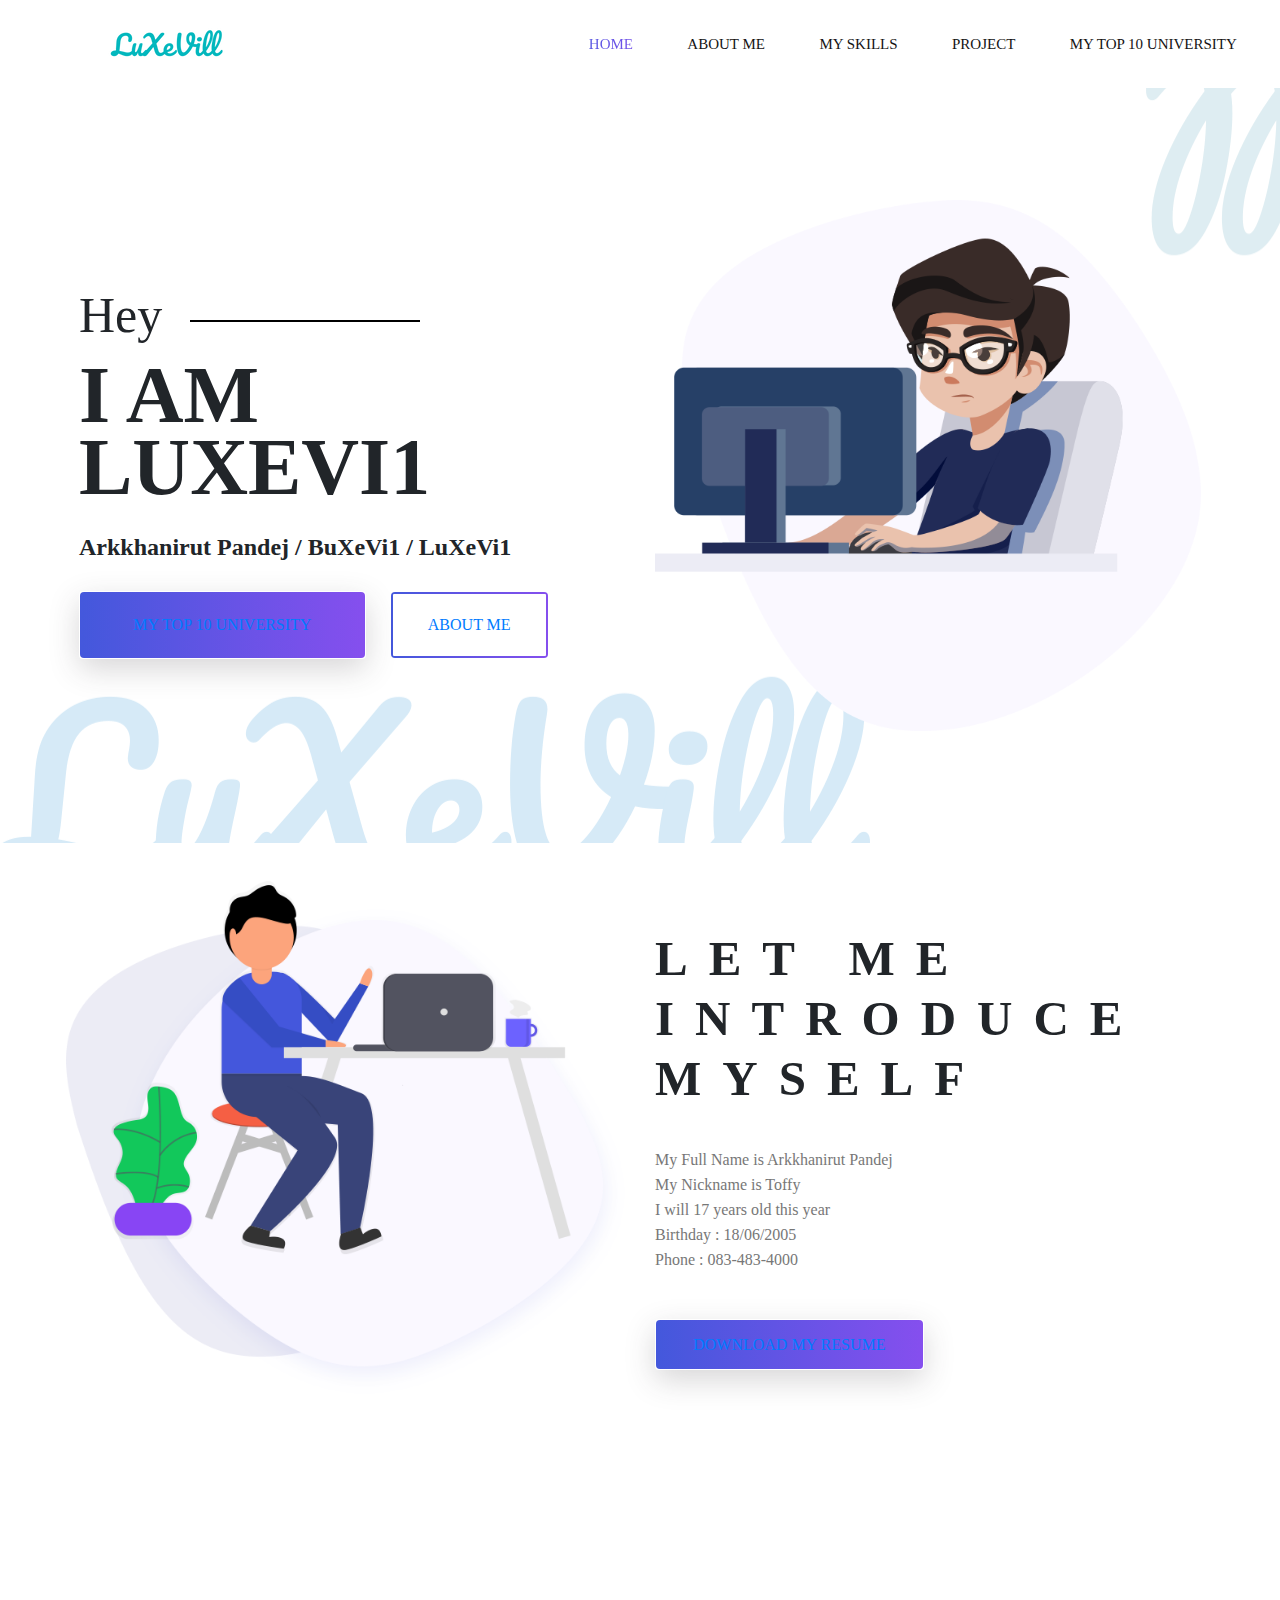
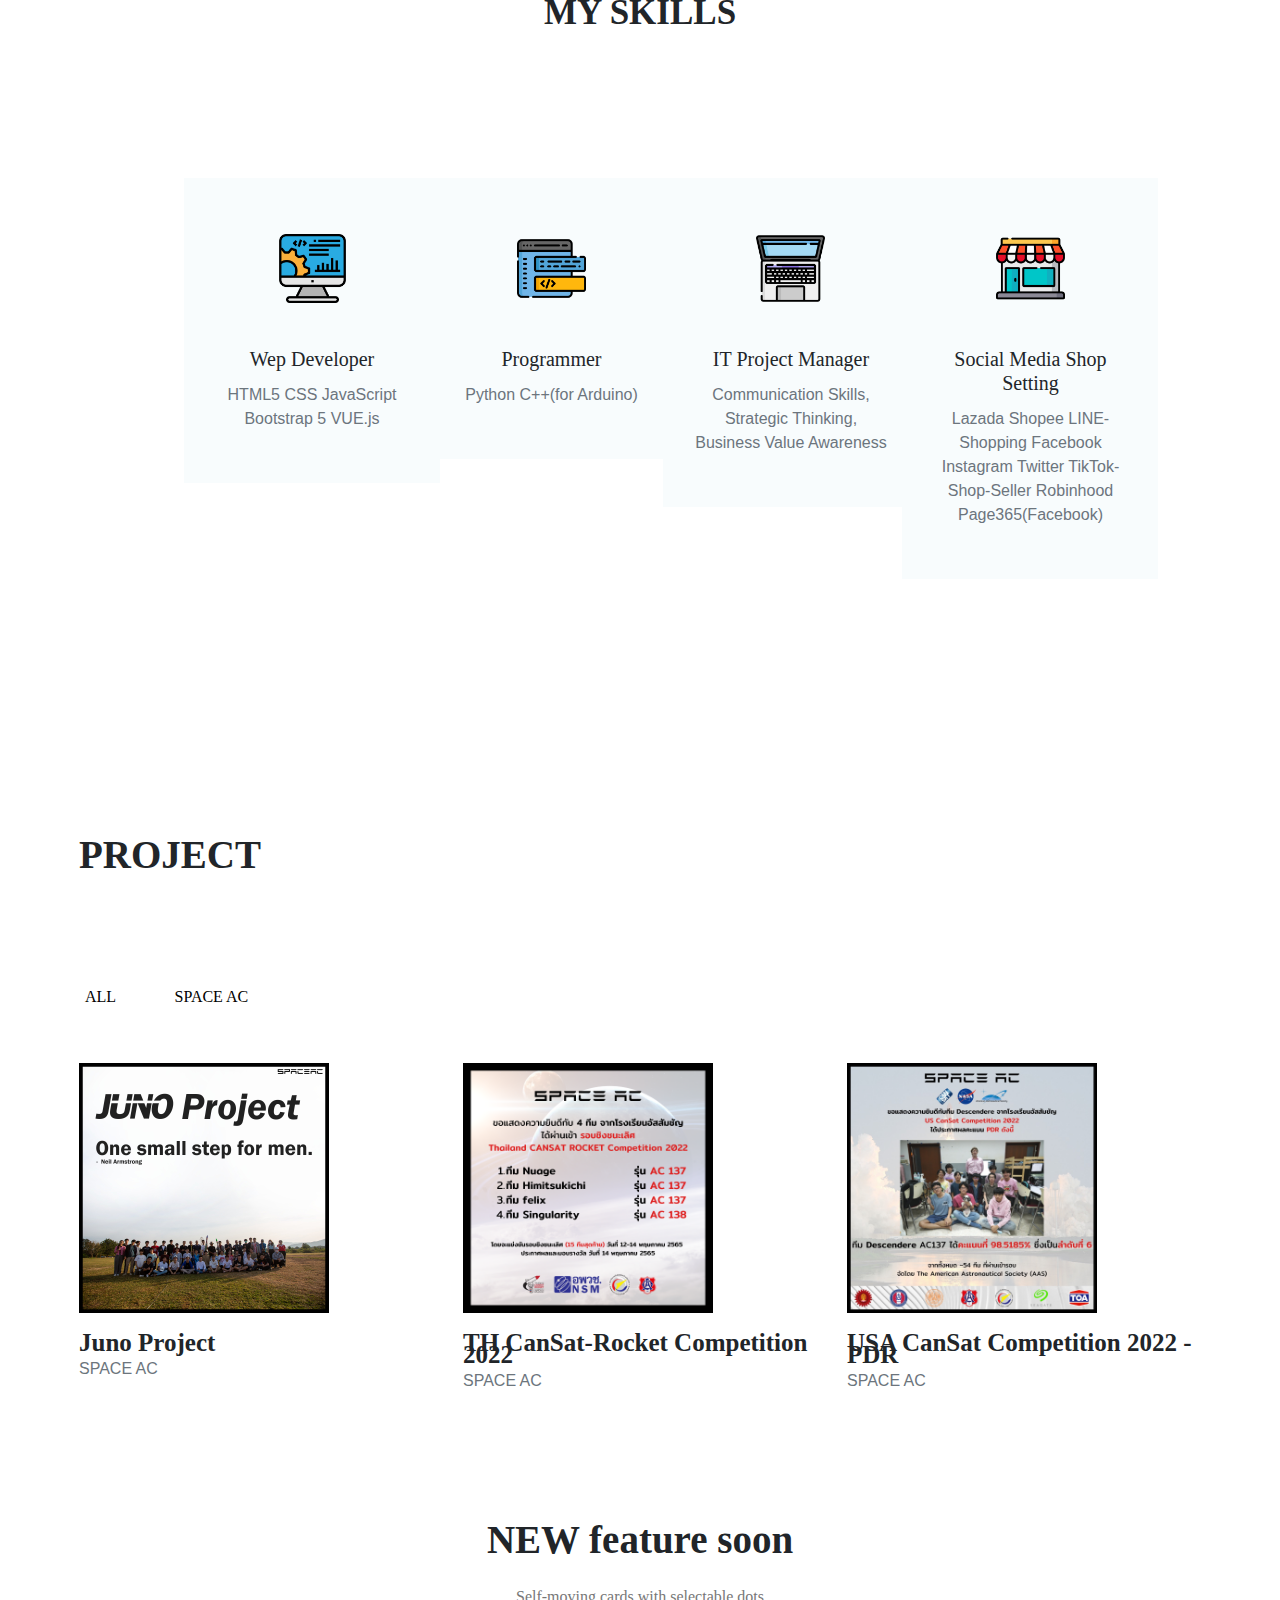
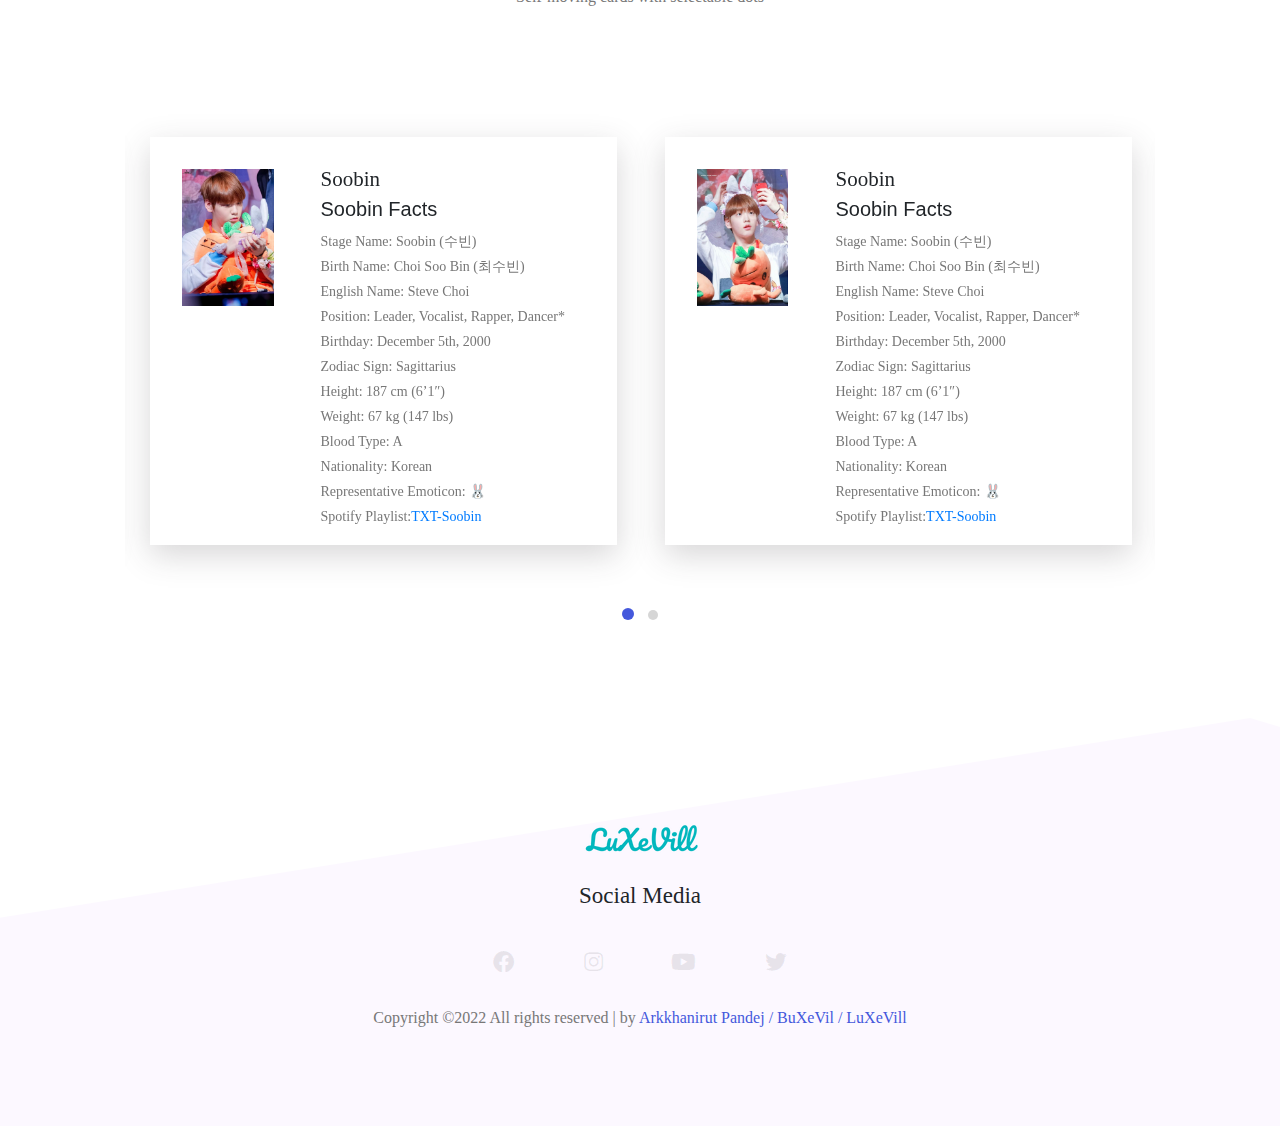
<file: Lab/Index.html>
<!DOCTYPE html>
<html lang="en">
<head>
    <meta charset="UTF-8">
    <meta name="viewport" content="width=device-width, initial-scale=1.0">
    <meta name="description" content="LuXeVill WebSite!">
    <meta http-equiv="X-UA-Compatible" content="ie=edge">
    <title>LuXeVill Website</title>
    <!--  Bootstrap css file  -->
    <link rel="stylesheet" href="./css/bootstrap.min.css">
    <!--  font awesome icons  -->
    <link rel="stylesheet" href="./css/all.min.css">
    <!--  Magnific Popup css file  -->
    <link rel="stylesheet" href="./vendor/Magnific-Popup/dist/magnific-popup.css">
    <!--  Owl-carousel css file  -->
    <link rel="stylesheet" href="./vendor/owl-carousel/css/owl.carousel.min.css">
    <link rel="stylesheet" href="./vendor/owl-carousel/css/owl.theme.default.min.css">
    <!--  custom css file  -->
    <link rel="stylesheet" href="./css/style.css">
    <!--  Responsive css file  -->
    <link rel="stylesheet" href="./css/responsive.css">
</head>

<body>
    <!--  ======================= Start Header Area ============================== -->
    <header class="header_area">
        <div class="main-menu">
            <nav class="navbar navbar-expand-lg navbar-light">
                <a class="navbar-brand" href="#"><img src="./img/logo.png" alt="logo"></a>
                <button class="navbar-toggler" type="button" data-toggle="collapse" data-target="#navbarNav"
                    aria-controls="navbarNav" aria-expanded="false" aria-label="Toggle navigation">
                    <span class="navbar-toggler-icon"></span>
                </button>
                <div class="collapse navbar-collapse" id="navbarNav">
                    <div class="mr-auto"></div>
                    <ul class="navbar-nav">
                        <li class="nav-item active">
                            <a class="nav-link" href="#Home">Home <span class="sr-only">(current)</span></a>
                        </li>
                        <li class="nav-item">
                            <a class="nav-link" href="#about-me">About me</a>
                        </li>
                        <li class="nav-item">
                            <a class="nav-link" href="#my-skill">My SKills</a>
                        </li>
                        <li class="nav-item">
                            <a class="nav-link" href="#project">Project</a>
                        </li>
                        <li class="nav-item">
                            <a class="nav-link" href="#project">My TOP 10 University</a>
                        </li>
                    </ul>
                </div>
            </nav>
        </div>
    </header>

    <!--  ======================= End Header Area ============================== -->

    <!--  ======================= Start Main Area ================================ -->
    <main class="site-main">
        <!--  ======================= Start Banner Area =======================  -->
        <section class="site-banner" id="Home">
            <div class="container">
                <div class="row">
                    <div class="col-lg-6 col-md-12 site-title">
                        <h3 class="title-text">Hey</h3>
                        <h1 class="title-text text-uppercase">I am LuXeVi1</h1>
                        <h4 class="title-text text-body">Arkkhanirut Pandej / BuXeVi1 / LuXeVi1</h4>
                        <div class="site-buttons">
                            <div class="d-flex flex-row flex-wrap">
                                <button type="button" class="btn button primary-button mr-4 text-uppercase nav-link"><a class="nav-link" href="../page/university.html">My Top 10 University</a></button>
                                <button type="button" class="btn button secondary-button text-uppercase"><a href=# >About me</a></button>
                            </div>
                        </div>
                    </div>
                    <div class="col-lg-6 col-md-12 banner-image">
                        <img src="./img/banner/banner-image.png" alt="banner-img" class="img-fluid">
                    </div>
                </div>
            </div>
        </section>
        <!--  ======================= End Banner Area =======================  -->

        <!--  ========================= About Area ==========================  -->

        <section class="about-area" id="about-me">
            <div class="container-fluid" >
                <div class="row">
                    <div class="col-lg-6 col-md-12">
                        <div class="about-image">
                            <img src="./img/about-us.png" alt="About us" class="img-fluid">
                        </div>
                    </div>
                    <div class="col-lg-6 col-md-12 about-title">
                        <h2 class="text-uppercase pt-5">
                            <span>Let me</span>
                            <span>introduce</span>
                            <span>myself</span>
                        </h2>
                        <div class="paragraph py-4 w-75">
                            <p class="para font-Mitr">
                                My Full Name is Arkkhanirut Pandej
                                <br>My Nickname is Toffy
                                <br>I will 17 years old this year
                                <br>Birthday : 18/06/2005
                                <br>Phone    : 083-483-4000
                            </p>
                        </div>
                        <button type="button" class="btn button primary-button text-uppercase"><a href="https://www.canva.com/design/DAEvVFACSXE/VP4oiHVSbFti_330JaosEg/view?utm_content=DAEvVFACSXE&utm_campaign=designshare&utm_medium=link2&utm_source=sharebutton">Download my Resume</a></button>
                    </div>
                </div>
            </div>
        </section>

        <!--  ========================= End About Area ==========================  -->

        <!--  ====================== Start My Skill Area =============================  -->

        <section class="services-area" id="my-skill">
            <div class="container" >
                <div class="row">
                    <div class="col-lg-12 text-center services-title">
                        <h1 class="text-uppercase title-text">My Skills</h1>
                        <p class="para">
                        </p>
                    </div>
                </div>
                <div class="container services-list">
                    <div class="row">
                        <div class="col-lg-3 col-md-6 col-sm-12">
                            <div class="services">
                                <div class="sevices-img text-center py-4">
                                    <img src="./img/services/s1.png" width="69" height="69" alt="Services-1">
                                </div>
                                <div class="card-body text-center">
                                    <h5 class="card-title text-body font-roboto">Wep Developer</h5>
                                    <p class="card-text text-secondary">
                                        HTML5 CSS JavaScript Bootstrap 5 VUE.js
                                    </p>
                                </div>
                            </div>
                        </div>
                        <div class="col-lg-3 col-md-6 col-sm-12">
                            <div class="services">
                                <div class="sevices-img text-center py-4">
                                    <img src="./img/services/s2.png" width="69" height="69" alt="Services-2">
                                </div>
                                <div class="card-body text-center">
                                    <h5 class="card-title text-body font-roboto">Programmer</h5>
                                    <p class="card-text text-secondary">
                                        Python C++(for Arduino)
                                    </p>
                                </div>
                            </div>
                        </div>
                        <div class="col-lg-3 col-md-6 col-sm-12">
                            <div class="services">
                                <div class="sevices-img text-center py-4">
                                    <img src="./img/services/s3.png" width="69" height="69" alt="Services-3">
                                </div>
                                <div class="card-body text-center">
                                    <h5 class="card-title text-body font-roboto">IT Project Manager</h5>
                                    <p class="card-text text-secondary">
                                        Communication Skills, Strategic Thinking,<br> Business Value Awareness
                                    </p>
                                </div>
                            </div>
                        </div>
                        <div class="col-lg-3 col-md-6 col-sm-12">
                            <div class="services">
                                <div class="sevices-img text-center py-4">
                                    <img src="./img/services/s4.png" width="69" height="69" alt="Services-4">
                                </div>
                                <div class="card-body text-center">
                                    <h5 class="card-title text-body font-roboto">Social Media Shop <br>Setting</h5>
                                    <p class="card-text text-secondary">
                                        Lazada Shopee LINE-Shopping Facebook Instagram Twitter TikTok-Shop-Seller Robinhood Page365(Facebook)
                                    </p>
                                </div>
                            </div>
                        </div>
                    </div>
                </div>
            </div>
        </section>

        <!--  ====================== End My SKill Area =============================  -->

        <!--  ======================= Project Area =============================  -->

        <section class="project-area" id="project">
            <div class="container">
                <div class="project-title pb-5">
                    <h1 class="text-uppercase title-h1">Project</h1>
                </div>

                <div class="button-group">
                    <button type="button" class="active" id="btn1" data-filter="*">All</button>
                    <button type="button" data-filter=".spaceac">Space AC</button>
                </div>

                <div class="row grid">
                    <div class="col-lg-4 col-md-6 col-sm-12 element-item spaceac">
                        <div class="our-project">
                            <div class="img">
                                <a class="test-popup-link" href="https://www.facebook.com/spaceacclub/posts/pfbid02UcNrbpiDpvKBJuyUsx7xJtKSzt2sdTN6g1qNvt8uQYeERVbBeqYih8xo6UMrT9Pal">
                                    <img src="./img/portfolio/junoproject.jpg" width="250" height="250" alt="portfolio-3" class="img-fluid">
                                </a>
                            </div>
                            <div class="title py-4">
                                <h4 class="text-body">Juno Project</h4>
                                <span class="text-secondary">SPACE AC</span>
                            </div>
                        </div>
                    </div>
                    <div class="col-lg-4 col-md-6 col-sm-12 element-item spaceac">
                        <div class="our-project">
                            <div class="img">
                                <a class="test-popup-link" href="https://www.facebook.com/spaceacclub/photos/a.458344961427331/1034733143788507">
                                    <img src="./img/portfolio/ThailandCanSat.png"  width="250" height="250" alt="portfolio-3" class="img-fluid">
                                </a>
                            </div>
                            <div class="title py-4">
                                <h4 class="text-body">TH CanSat-Rocket Competition 2022</h4>
                                <span class="text-secondary">SPACE AC</span>
                            </div>
                        </div>
                    </div>
                    <div class="col-lg-4 col-md-6 col-sm-12 element-item spaceac">
                        <div class="our-project">
                            <div class="img">
                                <a class="test-popup-link" href="https://www.facebook.com/spaceacclub/photos/a.458344961427331/1047080462553775">
                                    <img src="./img/portfolio/USCANSATPDR.jpg" width="250" height="250" alt="portfolio-3" class="img-fluid">
                                </a>
                            </div>
                            <div class="title py-4">
                                <h4 class="text-body">USA CanSat Competition 2022 - PDR</h4>
                                <span class="text-secondary">SPACE AC</span>
                            </div>
                        </div>
                    </div>
                </div>
            </div>
        </section>

        <!--  ======================= End Project Area =============================  -->

        <!--  ======================== About Me Area ==============================  -->

        <section class="about-area">
            <div class="container">
                <div class="row text-center">
                    <div class="col-12">
                        <div class="about-title">
                            <h1 class="title-h1">NEW feature soon</h1>
                            <p class="para">
                                Self-moving cards with selectable dots
                            </p>
                        </div>
                    </div>
                </div>
            </div>

            <div class="container carousel py-lg-5">
                <div class="owl-carousel owl-theme">
                    <div class="client row">
                        <div class="col-lg-4 col-md-12 client-img">
                            <img src="./img/testimonials/t1.jpg" alt="img1" class="img-fluid">
                        </div>
                        <div class="col-lg-8 col-md-12 about-client">
                            <h4 class="text-body">Soobin</h4>
                            <h5>Soobin Facts</h5>
                            <p class="para">Stage Name: Soobin (수빈)<br>Birth Name: Choi Soo Bin (최수빈)<br>English Name: Steve Choi<br>Position: Leader, Vocalist, Rapper, Dancer*<br>Birthday: December 5th, 2000<br>Zodiac Sign: Sagittarius<br>Height: 187 cm (6’1″)<br>Weight: 67 kg (147 lbs)<br>Blood Type: A<br>Nationality: Korean<br>Representative Emoticon: 🐰<br>Spotify Playlist:<a href="https://open.spotify.com/playlist/4qyAAzffVbYd8phHXTxbkb?si=170d02c8476a4541">TXT-Soobin</a></p>
                        </div>
                    </div>
                    <div class="client row">
                        <div class="col-lg-4 col-md-12 client-img">
                            <img src="./img/testimonials/t2.jpg" alt="img2" class="img-fluid">
                        </div>
                        <div class="col-lg-8 col-md-12 about-client">
                            <h4 class="text-body">Soobin</h4>
                            <h5>Soobin Facts</h5>
                            <p class="para">Stage Name: Soobin (수빈)<br>Birth Name: Choi Soo Bin (최수빈)<br>English Name: Steve Choi<br>Position: Leader, Vocalist, Rapper, Dancer*<br>Birthday: December 5th, 2000<br>Zodiac Sign: Sagittarius<br>Height: 187 cm (6’1″)<br>Weight: 67 kg (147 lbs)<br>Blood Type: A<br>Nationality: Korean<br>Representative Emoticon: 🐰<br>Spotify Playlist:<a href="https://open.spotify.com/playlist/4qyAAzffVbYd8phHXTxbkb?si=170d02c8476a4541">TXT-Soobin</a></p>
                        </div>
                    </div>
                    <div class="client row">
                        <div class="col-lg-4 col-md-12 client-img">
                            <img src="./img/testimonials/t3.jpg" alt="img2" class="img-fluid">
                        </div>
                        <div class="col-lg-8 col-md-12 about-client">
                            <h4 class="text-body">Soobin</h4>
                            <h5>Soobin Facts</h5>
                            <p class="para">Stage Name: Soobin (수빈)<br>Birth Name: Choi Soo Bin (최수빈)<br>English Name: Steve Choi<br>Position: Leader, Vocalist, Rapper, Dancer*<br>Birthday: December 5th, 2000<br>Zodiac Sign: Sagittarius<br>Height: 187 cm (6’1″)<br>Weight: 67 kg (147 lbs)<br>Blood Type: A<br>Nationality: Korean<br>Representative Emoticon: 🐰<br>Spotify Playlist:<a href="https://open.spotify.com/playlist/4qyAAzffVbYd8phHXTxbkb?si=170d02c8476a4541">TXT-Soobin</a></p>
                        </div>
                    </div>
                    <div class="client row">
                        <div class="col-lg-4 col-md-12 client-img">
                            <img src="./img/testimonials/t4.jpg" alt="img2" class="img-fluid">
                        </div>
                        <div class="col-lg-8 col-md-12 about-client">
                            <h4 class="text-body">Soobin</h4>
                            <h5>Soobin Facts</h5>
                            <p class="para">Stage Name: Soobin (수빈)<br>Birth Name: Choi Soo Bin (최수빈)<br>English Name: Steve Choi<br>Position: Leader, Vocalist, Rapper, Dancer*<br>Birthday: December 5th, 2000<br>Zodiac Sign: Sagittarius<br>Height: 187 cm (6’1″)<br>Weight: 67 kg (147 lbs)<br>Blood Type: A<br>Nationality: Korean<br>Representative Emoticon: 🐰<br>Spotify Playlist:<a href="https://open.spotify.com/playlist/4qyAAzffVbYd8phHXTxbkb?si=170d02c8476a4541">TXT-Soobin</a></p>
                        </div>
                    </div>
            </div>

        </section>

        <!--  ======================== End About Me Area ==============================  -->

    </main>
    <!--  ======================= End Main Area ================================ -->

    <footer class="footer-area">
        <div class="container">
            <div class="">
                <div class="site-logo text-center py-4">
                    <a href="#"><img src="./img/logo.png" alt="logo"></a>
                </div>
                <div class="social text-center">
                    <h5 class="text-center">Social Media</h5>
                    <a href="https://www.facebook.com/profile.php?id=100020781617280"><i class="fab fa-facebook"></i></a>
                    <a href="https://www.instagram.com/toffy_arkkhanirut/"><i class="fab fa-instagram"></i></a>
                    <a href="https://www.youtube.com/channel/UCWDXD5IYygQ8FjiPtVVgkWg"><i class="fab fa-youtube"></i></a>
                    <a href="https://twitter.com/BuXeVi1"><i class="fab fa-twitter"></i></a>
                </div>
                <div class="copyrights text-center">
                    <p class="para">
                        Copyright ©2022 All rights reserved | by
                        <a href="#"><span style="color: var(--primary-color);">Arkkhanirut Pandej / BuXeVil / LuXeVill</span></a>
                    </p>
                </div>
            </div>
        </div>
    </footer>


    <!--  Jquery js file  -->
    <script src="./js/jquery.3.4.1.js"></script>

    <!--  Bootstrap js file  -->
    <script src="./js/bootstrap.min.js"></script>

    <!--  isotope js library  -->
    <script src="./vendor/isotope/isotope.min.js"></script>

    <!--  Magnific popup script file  -->
    <script src="./vendor/Magnific-Popup/dist/jquery.magnific-popup.min.js"></script>

    <!--  Owl-carousel js file  -->
    <script src="./vendor/owl-carousel/js/owl.carousel.min.js"></script>

    <!--  custom js file  -->
    <script src="./js/main.js"></script>


</body>

</html>
</file>
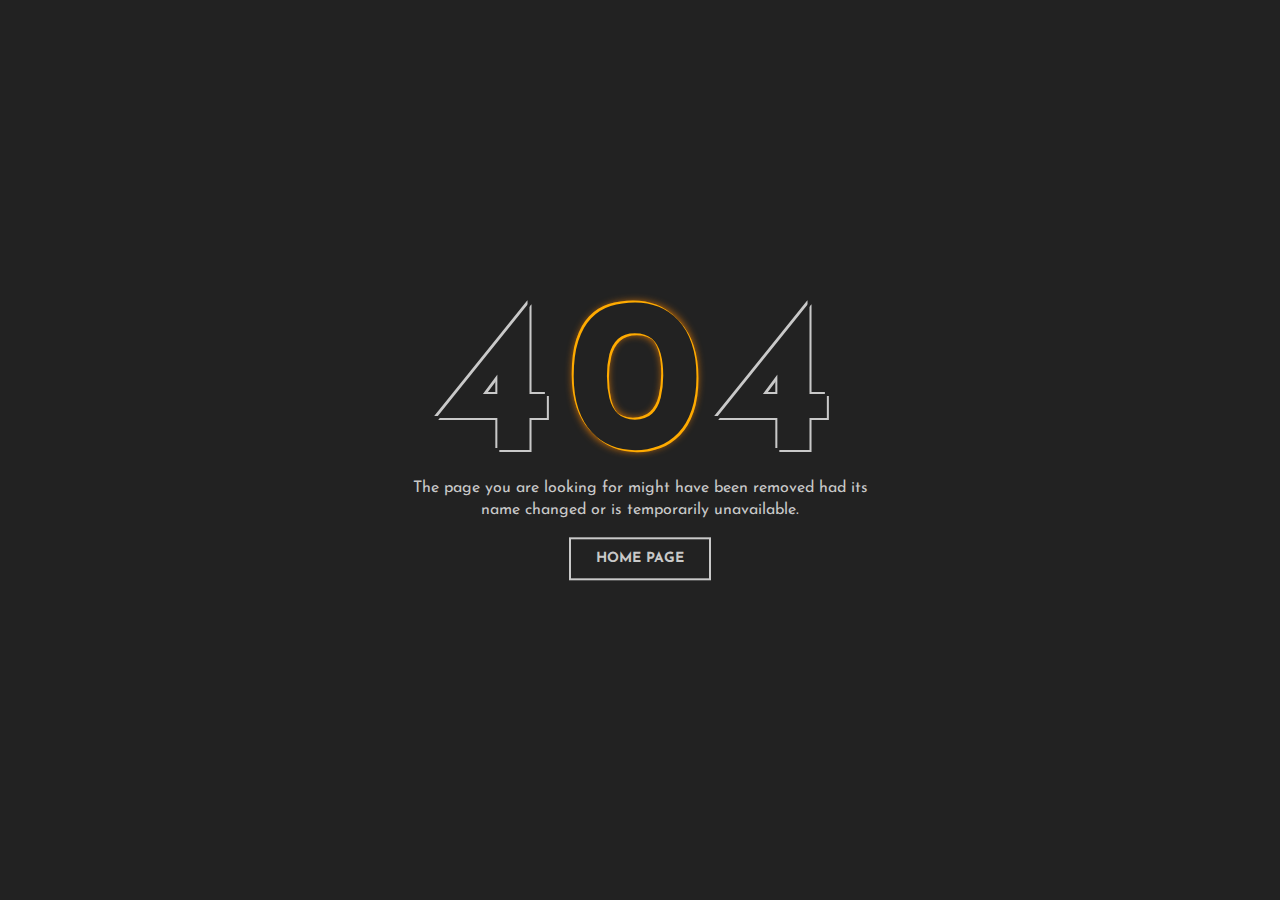
<file: Lab/404 Ver01.html>
<!DOCTYPE html>
<html lang="en">
<head>
	<meta charset="utf-8">
	<meta http-equiv="X-UA-Compatible" content="IE=edge">
	<meta name="viewport" content="width=device-width, initial-scale=1">
	<!-- The above 3 meta tags *must* come first in the head; any other head content must come *after* these tags -->
	<title>404 HTML Template by Colorlib</title>
	<!-- Google font -->
	<link href="https://fonts.googleapis.com/css?family=Josefin+Sans:400,700" rel="stylesheet"> 
	<!-- Custom stlylesheet -->
	<!-- HTML5 shim and Respond.js for IE8 support of HTML5 elements and media queries -->
	<!-- WARNING: Respond.js doesn't work if you view the page via file:// -->
	<!--[if lt IE 9]>
		  <script src="https://oss.maxcdn.com/html5shiv/3.7.3/html5shiv.min.js"></script>
		  <script src="https://oss.maxcdn.com/respond/1.4.2/respond.min.js"></script>
		<![endif]-->
</head>

<body>
	<div id="notfound">
		<div class="notfound">
			<div class="notfound-404">
				<h1>4<span>0</span>4</h1>
			</div>
			<p>The page you are looking for might have been removed had its name changed or is temporarily unavailable.</p>
			<a href="/index.html">Home Page</a>
		</div>
	</div>
</body>

</html>
<style>
	* {
  -webkit-box-sizing: border-box;
          box-sizing: border-box;
}

body {
  padding: 0;
  margin: 0;
}

#notfound {
  position: relative;
  height: 100vh;
  background-color: #222;
}

#notfound .notfound {
  position: absolute;
  left: 50%;
  top: 50%;
  -webkit-transform: translate(-50%, -50%);
      -ms-transform: translate(-50%, -50%);
          transform: translate(-50%, -50%);
}

.notfound {
  max-width: 460px;
  width: 100%;
  text-align: center;
  line-height: 1.4;
}

.notfound .notfound-404 {
  height: 158px;
  line-height: 153px;
}

.notfound .notfound-404 h1 {
  font-family: 'Josefin Sans', sans-serif;
  color: #222;
  font-size: 220px;
  letter-spacing: 10px;
  margin: 0px;
  font-weight: 700;
  text-shadow: 2px 2px 0px #c9c9c9, -2px -2px 0px #c9c9c9;
}

.notfound .notfound-404 h1>span {
  text-shadow: 2px 2px 0px #ffab00, -2px -2px 0px #ffab00, 0px 0px 8px #ff8700;
}

.notfound p {
  font-family: 'Josefin Sans', sans-serif;
  color: #c9c9c9;
  font-size: 16px;
  font-weight: 400;
  margin-top: 0px;
  margin-bottom: 15px;
}

.notfound a {
  font-family: 'Josefin Sans', sans-serif;
  font-size: 14px;
  text-decoration: none;
  text-transform: uppercase;
  background: transparent;
  color: #c9c9c9;
  border: 2px solid #c9c9c9;
  display: inline-block;
  padding: 10px 25px;
  font-weight: 700;
  -webkit-transition: 0.2s all;
  transition: 0.2s all;
}

.notfound a:hover {
  color: #ffab00;
  border-color: #ffab00;
}

@media only screen and (max-width: 480px) {
  .notfound .notfound-404 {
    height: 122px;
    line-height: 122px;
  }

  .notfound .notfound-404 h1 {
      font-size: 122px;
  }
}
</style>
</file>
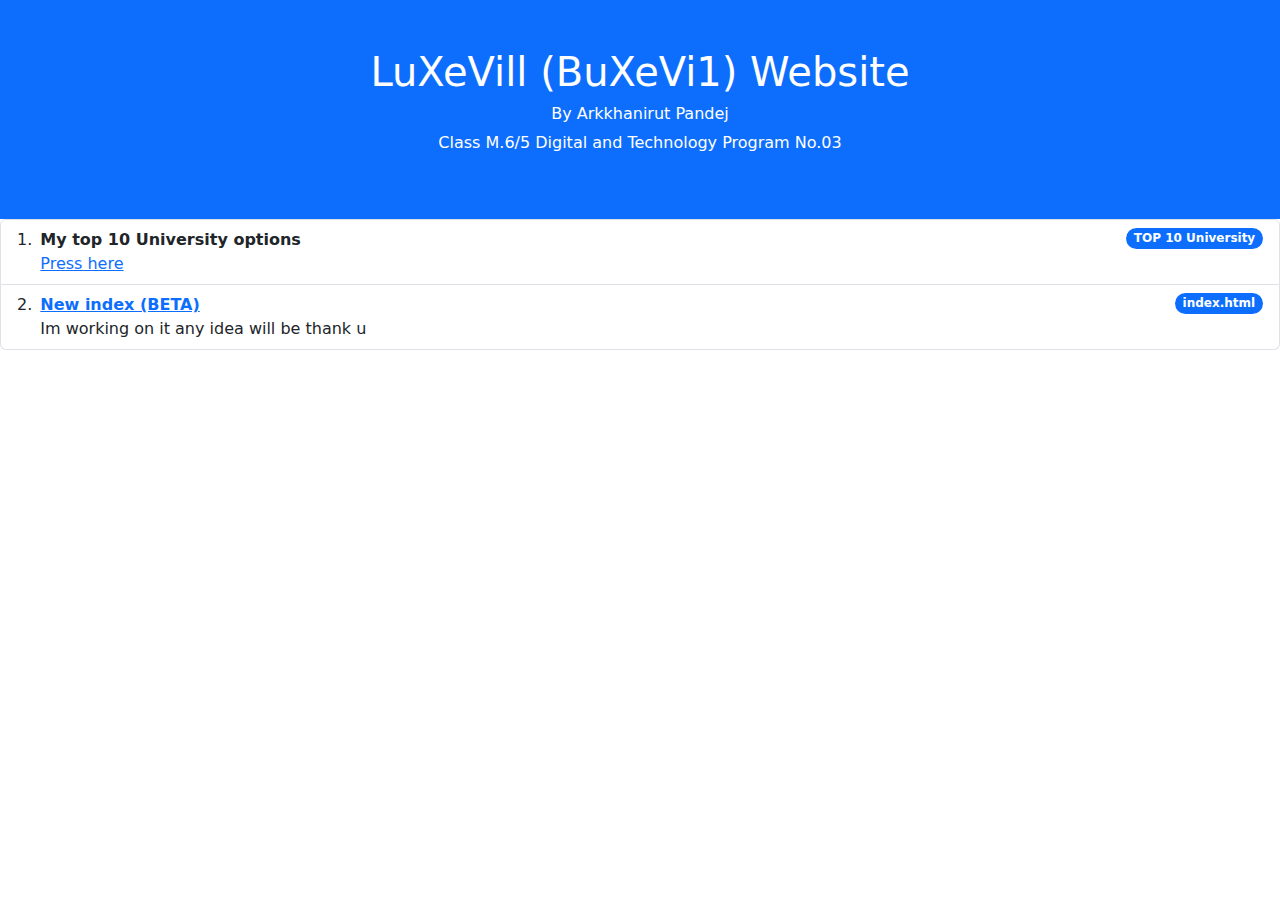
<file: page/IndexVer01.html>
<!DOCTYPE html>
<html lang="en">
<head>
  <title>LuXeVill-BuXeVi1</title>
  <meta charset="utf-8">
  <meta name="viewport" content="width=device-width, initial-scale=1">
  <link href="https://cdn.jsdelivr.net/npm/bootstrap@5.1.3/dist/css/bootstrap.min.css" rel="stylesheet">
  <script src="https://cdn.jsdelivr.net/npm/bootstrap@5.1.3/dist/js/bootstrap.bundle.min.js"></script>
</head>
<body>

<div class="container-fluid p-5 bg-primary text-white text-center">
  <h1>LuXeVill (BuXeVi1) Website</h1>
  <h6>By Arkkhanirut Pandej</h6>
  <p>Class M.6/5 Digital and Technology Program No.03</p> 
</div>

<ol class="list-group list-group-numbered">
  <li class="list-group-item d-flex justify-content-between align-items-start">
    <div class="ms-2 me-auto">
      <div class="fw-bold">My top 10 University options</div>
      <a href="/page/university.html">Press here</a>
    </div>
    <span class="badge bg-primary rounded-pill">TOP 10 University</span>
  </li>
  <li class="list-group-item d-flex justify-content-between align-items-start">
    <div class="ms-2 me-auto">
      <div class="fw-bold"><a href="/main-page.html">New index (BETA)</a></div>
      Im working on it any idea will be thank u
    </div>
    <span class="badge bg-primary rounded-pill">index.html</span>
  </li>
</ol>
</body>
</html>
</file>
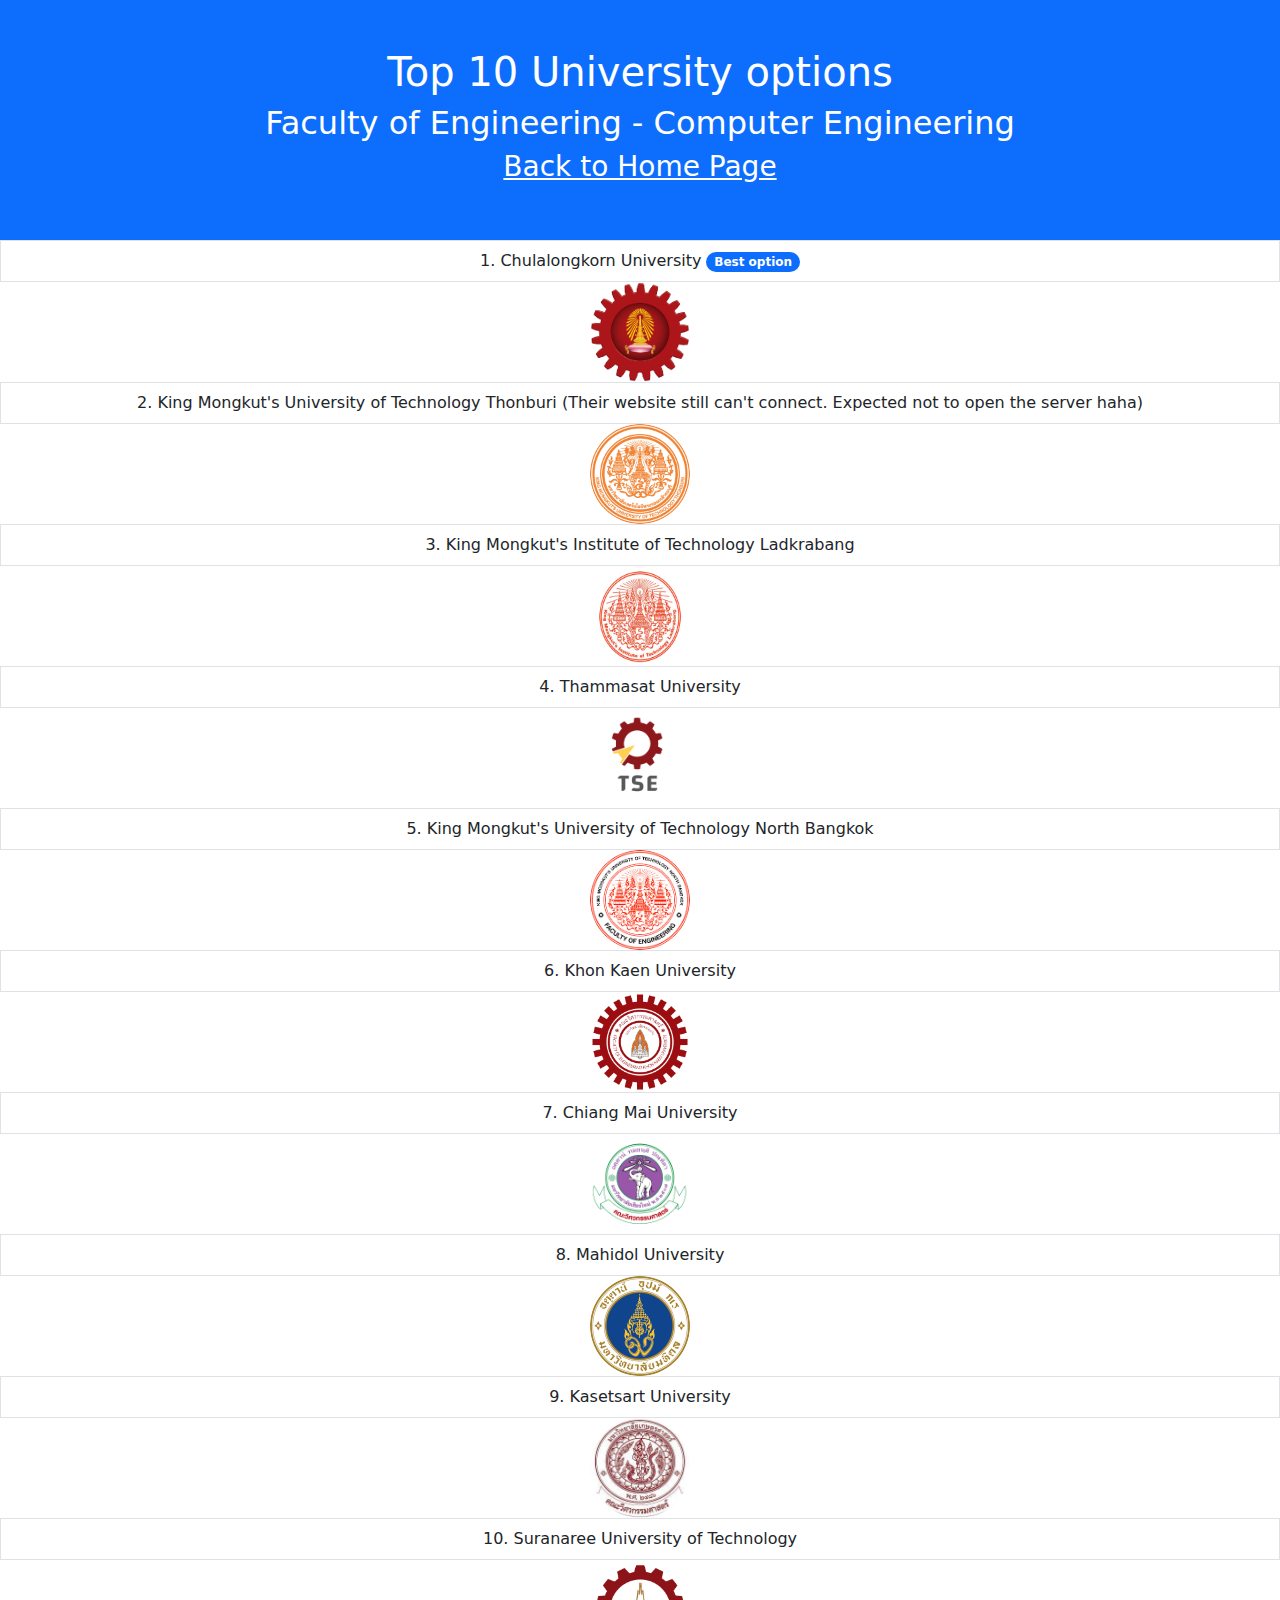
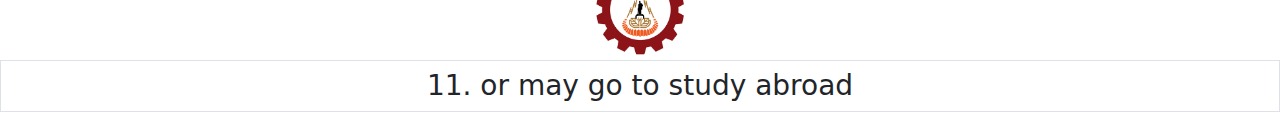
<file: page/university.html>
<!DOCTYPE html>
<html lang="en">
<head>
    <meta charset="UTF-8">
    <meta http-equiv="X-UA-Compatible" content="IE=edge">
    <meta name="viewport" content="width=device-width, initial-scale=1.0">
    <title>My Top 10 University options</title>
    <link href="https://cdn.jsdelivr.net/npm/bootstrap@5.1.3/dist/css/bootstrap.min.css" rel="stylesheet">
    <script src="https://cdn.jsdelivr.net/npm/bootstrap@5.1.3/dist/js/bootstrap.bundle.min.js"></script>
</head>

<body>
    <div class="container-fluid p-5 bg-primary text-white text-center">
    <h1>Top 10 University options</h1>
    <h2>Faculty of Engineering - Computer Engineering</h2>
    <h3><a href="/index.html" class="text-white">Back to Home Page</a></h3>
    </div>
    <ul class="list-group list-group">
        <li><a href="https://www.eng.chula.ac.th/th/" class="list-group-item text-center">1. Chulalongkorn University <span class="badge bg-primary rounded-pill">Best option</span></a></li>
        <img src="/img/top10uni/Engineering-Chulalongkorn University.png" class="rounded-circle mx-auto d-block" alt="Chulalongkorn University" width="100" height="100">
        <li><a href="https://www.cpe.kmutt.ac.th/" class="list-group-item text-center">2. King Mongkut's University of Technology Thonburi (Their website still can't connect. Expected not to open the server haha)</a></li>
        <img src="/img/top10uni/Engineering-KMUTT.png" class="rounded-circle mx-auto d-block" alt="King Mongkut's University of Technology Thonburi" width="100" height="100">
        <li><a href="https://engineer.kmitl.ac.th/" class="list-group-item text-center">3. King Mongkut's Institute of Technology Ladkrabang</a></li>
        <img src="/img/top10uni/Engineering-King Mongkut's Institute of Technology Ladkrabang.png" class="rounded-circle mx-auto d-block" alt="King Mongkut's Institute of Technology Ladkrabang" width="100" height="100">
        <li><a href="https://engr.tu.ac.th/identity" class="list-group-item text-center">4. Thammasat University</a></li>
        <img src="/img/top10uni/Engineering-Thammasat University.png" class="rounded-circle mx-auto d-block" alt="Thammasat University" width="100" height="100">
        <li><a href="https://bit.ly/3tYNfe8" class="list-group-item text-center">5. King Mongkut's University of Technology North Bangkok</a></li>
        <img src="/img/top10uni/Engineering-King Mongkut's University of Technology North Bangkok.png" class="rounded-circle mx-auto d-block" alt="King Mongkut's University of Technology North Bangkok" width="100" height="100">
        <li><a href="https://www.en.kku.ac.th/web/" class="list-group-item text-center">6. Khon Kaen University</a></li>
        <img src="/img/top10uni/Engineering-Khon Kaen.png" class="rounded-circle mx-auto d-block" alt="Khon Kaen University" width="100" height="100">
        <li><a href="https://eng.cmu.ac.th/" class="list-group-item text-center">7. Chiang Mai University</a></li>
        <img src="/img/top10uni/Engineering-Chiang Mai.png" class="rounded-circle mx-auto d-block" alt="Chiang Mai University" width="100" height="100">
        <li><a href="https://www.eg.mahidol.ac.th/egmu/" class="list-group-item text-center">8. Mahidol University</a></li>
        <img src="/img/top10uni/Engineering-Mahidol University.png" class="rounded-circle mx-auto d-block" alt="Mahidol University" width="100" height="100">
        <li><a href="https://www.eng.ku.ac.th/" class="list-group-item text-center">9. Kasetsart University</a></li>
        <img src="/img/top10uni/Engineering-Kasetsart University.jpg" class="rounded-circle mx-auto d-block" alt="Kasetsart University" width="100" height="100">
        <li><a href="http://eng.sut.ac.th/2013/" class="list-group-item text-center">10. Suranaree University of Technology</a></li>
        <img src="/img/top10uni/Engineering-Suranaree University of Technology.png" class="rounded-circle mx-auto d-block" alt="Suranaree University of Technology" width="100" height="100">
        <h3>
            <li class="list-group-item text-center"> 11. or may go to study abroad</li>
        </h3>
    </ul>
</body>
</html>
</file>
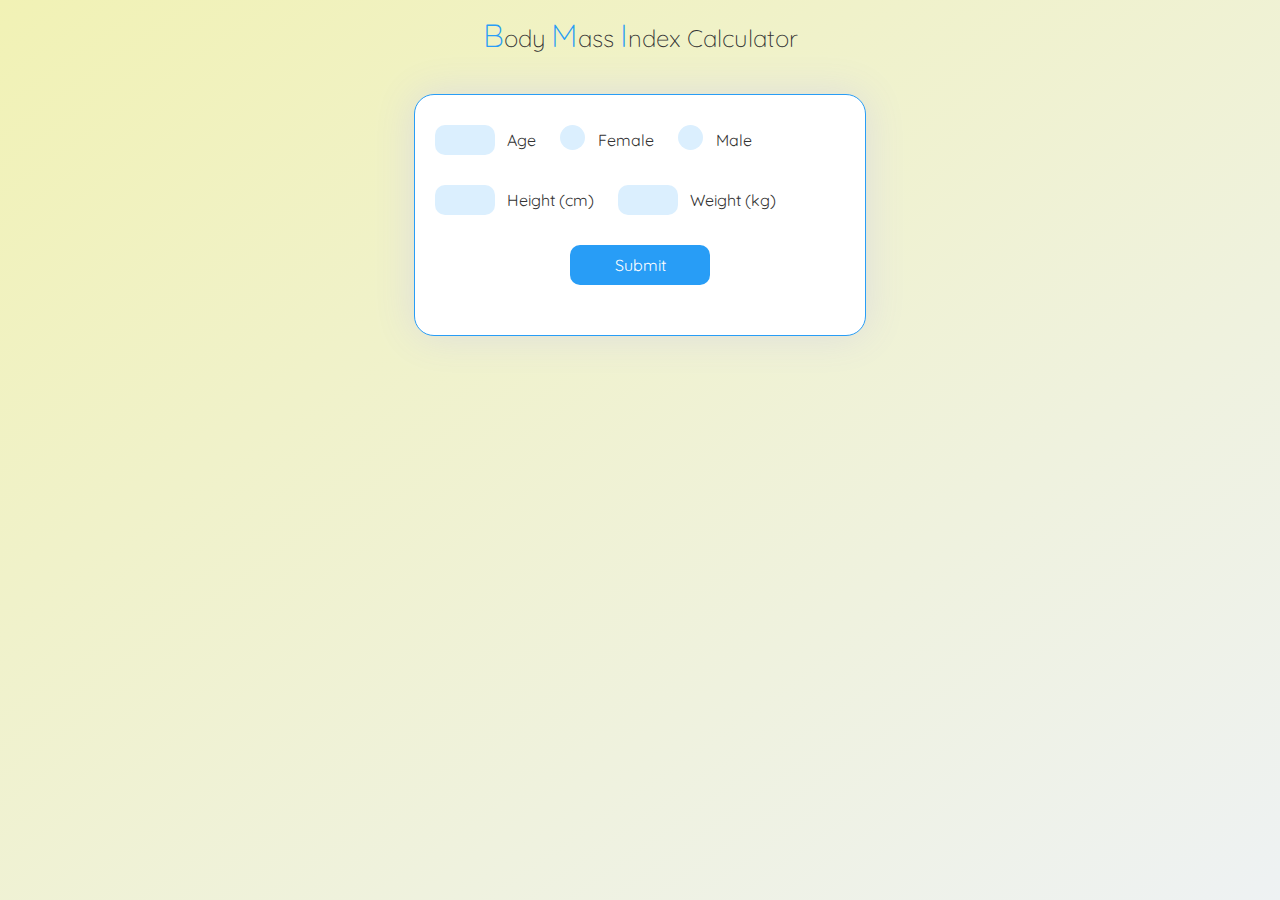
<file: page/BMI/bmi.html>
<head>
    <link href="https://fonts.googleapis.com/css?family=Quicksand:400,700" rel="stylesheet">
    <link rel="stylesheet" href="/page/BMI/stylesheet.css">
    <!-- <link rel="script" href="/page/BMI/script.js"> -->
    <script src="script.js" defer></script>
</head>

<body>
    <h3><b>B</b>ody <b>M</b>ass <b>I</b>ndex Calculator</h3>
    <form class="form" id="form" onsubmit="return validateForm()">
        <div class="row-one">
            <input type="text" class="text-input" id="age" autocomplete="off" required />
            <p class="text">Age</p>
            <label class="container">
                <input type="radio" name="radio" id="f">
                <p class="text">Female</p>
                <span class="checkmark"></span>
            </label>
            <label class="container">
                <input type="radio" name="radio" id="m">
                <p class="text">Male</p>
                <span class="checkmark"></span>
            </label>
        </div>

        <div class="row-two">
            <input type="text" class="text-input" id="height" autocomplete="off" required>
            <p class="text">Height (cm)</p>
            <input type="text" class="text-input" id="weight" autocomplete="off" required>
            <p class="text">Weight (kg)</p>
        </div>
        <button type="button" id="submit">Submit</button>
    </form>
</body>
</file>
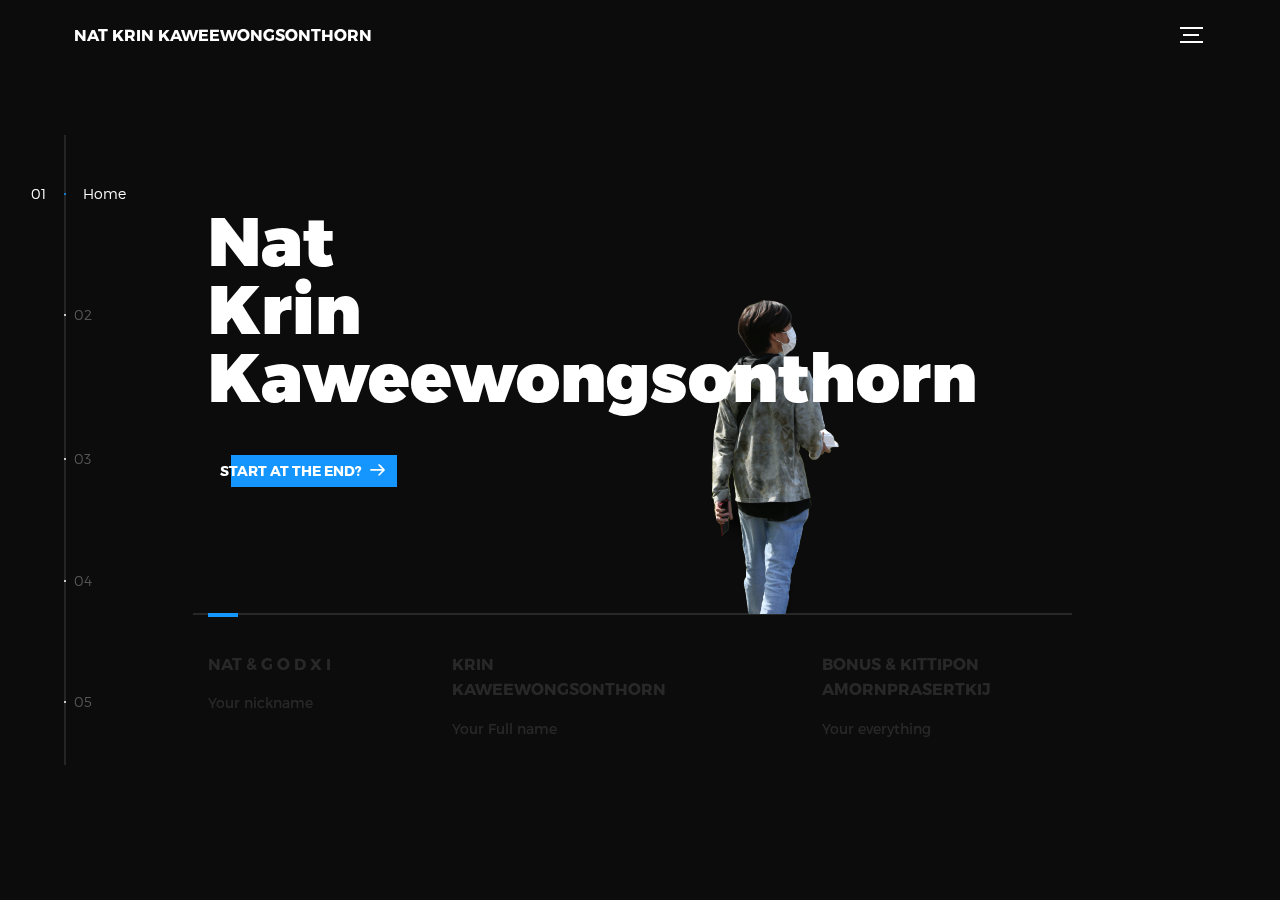
<file: page/Just_U/KriNat.html>
<!DOCTYPE html>
<html lang="en">
<head>
  <title>KriNat</title>
  <meta charset="utf-8">
  <meta name="viewport" content="width=device-width, initial-scale=1">
  <meta http-equiv="X-UA-Compatible" content="IE=edge">
  <meta name="description" content="HTML5 website template">
  <meta name="keywords" content="global, template, html, sass, jquery">
  <meta name="author" content="Bucky Maler">
  <link rel="stylesheet" href="assets/css/main.css">
</head>
<body>

<!-- notification for small viewports and landscape oriented smartphones -->
<div class="device-notification">
  <a class="device-notification--logo" href="#0">
    <!-- <img src="assets/img/logo.png" alt="KriNat"> -->
    <p>KriNat</p>
  </a>
  <!-- <p class="device-notification--message">Global has so much to offer that we must request you orient your device to portrait or find a larger screen. You won't be disappointed.</p> -->
</div>

<div class="perspective effect-rotate-left">
  <div class="container"><div class="outer-nav--return"></div>
    <div id="viewport" class="l-viewport">
      <div class="l-wrapper">
        <header class="header">
          <a class="header--logo" href="#0">
            <!-- <img src="assets/img/logo.png" alt="KriNat"> -->
            <p>Nat Krin Kaweewongsonthorn</p>
          </a>
          <button class="header--cta cta">Wanna Skip all of this?</button>
          <div class="header--nav-toggle">
            <span></span>
          </div>
        </header>
        <nav class="l-side-nav">
          <ul class="side-nav">
            <li class="is-active"><span>Home</span></li>
            <li><span>Good memory</span></li>
            <li><span>Care</span></li>
            <li><span>Overview</span></li>
            <li><span>Reset Button</span></li>
          </ul>
        </nav>
        <ul class="l-main-content main-content">
          <li class="l-section section section--is-active">
            <div class="intro">
              <div class="intro--banner">
                <h1>Nat<br>Krin<br>Kaweewongsonthorn</h1>
                <button class="cta">Start at the end?
                  <svg version="1.1" id="Layer_1" xmlns="http://www.w3.org/2000/svg" xmlns:xlink="http://www.w3.org/1999/xlink" x="0px" y="0px" viewBox="0 0 150 118" style="enable-background:new 0 0 150 118;" xml:space="preserve">
                  <g transform="translate(0.000000,118.000000) scale(0.100000,-0.100000)">
                    <path d="M870,1167c-34-17-55-57-46-90c3-15,81-100,194-211l187-185l-565-1c-431,0-571-3-590-13c-55-28-64-94-18-137c21-20,33-20,597-20h575l-192-193C800,103,794,94,849,39c20-20,39-29,61-29c28,0,63,30,298,262c147,144,272,271,279,282c30,51,23,60-219,304C947,1180,926,1196,870,1167z"/>
                  </g>
                  </svg>
                  <span class="btn-background"></span>
                </button>
                <!-- Make pic of Nat in png -->
                <img src="assets/img/introduction-visual.png" alt="Welcome">
              </div>
              <div class="intro--options">
                <a href="#0">
                  <h3>Nat &amp; G O D X I</h3>
                  <p>Your nickname</p>
                </a>
                <a href="#0">
                  <h3>Krin Kaweewongsonthorn</h3>
                  <p>Your Full name</p>
                </a>
                <a href="#0">
                  <h3>Bonus &amp; Kittipon Amornprasertkij</h3>
                  <p>Your everything</p>
                </a>
              </div>
            </div>
          </li>
          <li class="l-section section">
            <div class="work">
              <h2>(hope it will be) Good memory</h2>
              <div class="work--lockup">
                <ul class="slider">
                  <li class="slider--item slider--item-left">
                    <a href="#0">
                      <div class="slider--item-image">
                        <img src="assets/img/work-victory.jpg" alt="Victory">
                      </div>
                      <p class="slider--item-title">Thailand CANSAT ROCKET <br>Competition 2022</p>
                      <p class="slider--item-description">the day you start and I still don't know what's going to happen unti......</p>
                    </a>
                  </li>
                  <li class="slider--item slider--item-center">
                    <a href="#0">
                      <div class="slider--item-image">
                        <img src="assets/img/work-metiew-smith.jpg" alt="Metiew and Smith">
                      </div>
                      <p class="slider--item-title">US CanSat Competition 2022</p>
                      <p class="slider--item-description">I'm sorry for making you feel bad before we fly and changing your mindset about me. <b>I'm really sorry</b></p>
                    </a>
                  </li>
                  <li class="slider--item slider--item-right">
                    <a href="#0">
                      <div class="slider--item-image">
                        <img src="assets/img/work-alex-nowak.jpg" alt="Alex Nowak">
                      </div>
                      <p class="slider--item-title">Your everything</p>
                      <p class="slider--item-description">I don't know what to say about bonus, I think I've always been nice to him as a friend I always try to be good friends with bonus as much as I can but yeah I'm starting to care more when you guys are together</p>
                    </a>
                  </li>
                </ul>
                <div class="slider--prev">
                  <svg version="1.1" id="Layer_1" xmlns="http://www.w3.org/2000/svg" xmlns:xlink="http://www.w3.org/1999/xlink" x="0px" y="0px"
                  viewBox="0 0 150 118" style="enable-background:new 0 0 150 118;" xml:space="preserve">
                  <g transform="translate(0.000000,118.000000) scale(0.100000,-0.100000)">
                    <path d="M561,1169C525,1155,10,640,3,612c-3-13,1-36,8-52c8-15,134-145,281-289C527,41,562,10,590,10c22,0,41,9,61,29
                    c55,55,49,64-163,278L296,510h575c564,0,576,0,597,20c46,43,37,109-18,137c-19,10-159,13-590,13l-565,1l182,180
                    c101,99,187,188,193,199c16,30,12,57-12,84C631,1174,595,1183,561,1169z"/>
                  </g>
                  </svg>
                </div>
                <div class="slider--next">
                  <svg version="1.1" id="Layer_1" xmlns="http://www.w3.org/2000/svg" xmlns:xlink="http://www.w3.org/1999/xlink" x="0px" y="0px" viewBox="0 0 150 118" style="enable-background:new 0 0 150 118;" xml:space="preserve">
                  <g transform="translate(0.000000,118.000000) scale(0.100000,-0.100000)">
                    <path d="M870,1167c-34-17-55-57-46-90c3-15,81-100,194-211l187-185l-565-1c-431,0-571-3-590-13c-55-28-64-94-18-137c21-20,33-20,597-20h575l-192-193C800,103,794,94,849,39c20-20,39-29,61-29c28,0,63,30,298,262c147,144,272,271,279,282c30,51,23,60-219,304C947,1180,926,1196,870,1167z"/>
                  </g>
                  </svg>
                </div>
              </div>
            </div>
          </li>
          <li class="l-section section">
            <div class="about">
              <div class="about--banner">
                <h2>I<br>care about<br>YOU<br>forever</h2>
                <a href="https://photos.app.goo.gl/PzrY8Djg6aizjiTE8">Wanna see how many pic I hav?
                  <span>
                    <svg version="1.1" id="Layer_1" xmlns="http://www.w3.org/2000/svg" xmlns:xlink="http://www.w3.org/1999/xlink" x="0px" y="0px" viewBox="0 0 150 118" style="enable-background:new 0 0 150 118;" xml:space="preserve">
                    <g transform="translate(0.000000,118.000000) scale(0.100000,-0.100000)">
                      <path d="M870,1167c-34-17-55-57-46-90c3-15,81-100,194-211l187-185l-565-1c-431,0-571-3-590-13c-55-28-64-94-18-137c21-20,33-20,597-20h575l-192-193C800,103,794,94,849,39c20-20,39-29,61-29c28,0,63,30,298,262c147,144,272,271,279,282c30,51,23,60-219,304C947,1180,926,1196,870,1167z"/>
                    </g>
                    </svg>
                  </span>
                </a>
                <img src="assets/img/about-visual.png" alt="About Us">
              </div>
              <div class="about--options">
                <a href="#0">
                  <h3>Thailand CanSat 2022</h3>
                </a>
                <a href="#0">
                  <h3>US CanSat 2022</h3>
                </a>
                <a href="#0">
                  <h3>Your everything</h3>
                </a>
              </div>
            </div>
          </li>
          <li class="l-section section">
            <div class="contact">
              <div class="contact--lockup">
                <h1>TEST</h1>
                <!-- <div class="modal">
                  <div class="modal--information">
                    <p>Pawia 5, 31-154 Kraków, Poland</p>
                    <a href="mailto:ouremail@gmail.com">ouremail@gmail.com</a>
                    <a href="tel:+148126287560">+48 12 628 75 60</a>
                  </div>
                  <ul class="modal--options">
                    <li><a href="#0">Bēhance</a></li>
                    <li><a href="#0">dribbble</a></li>
                    <li><a href="mailto:ouremail@gmail.com">Contact Us</a></li>
                  </ul>
                </div> -->
              </div>
            </div>
          </li>
          <li class="l-section section">
            <div class="hire">
              <h3>Feel free to write me some short message don't care about my feelings anymore if u just talk straight to me That helps me a lot I'm waiting for you in messenger If you want to help me get everything back on track or as you call it 'Reset button'</h3>
              <!-- checkout formspree.io for easy form setup -->
              <form class="work-request">
                <!-- <div class="work-request--options">
                  <span class="options-a">
                    <input id="opt-1" type="checkbox" value="app design">
                    <label for="opt-1">
                      <svg version="1.1" id="Layer_1" xmlns="http://www.w3.org/2000/svg" xmlns:xlink="http://www.w3.org/1999/xlink" x="0px" y="0px"
                      viewBox="0 0 150 111" style="enable-background:new 0 0 150 111;" xml:space="preserve">
                      <g transform="translate(0.000000,111.000000) scale(0.100000,-0.100000)">
                        <path d="M950,705L555,310L360,505C253,612,160,700,155,700c-6,0-44-34-85-75l-75-75l278-278L550-5l475,475c261,261,475,480,475,485c0,13-132,145-145,145C1349,1100,1167,922,950,705z"/>
                      </g>
                      </svg>
                      App Design
                    </label>
                    <input id="opt-2" type="checkbox" value="graphic design">
                    <label for="opt-2">
                      <svg version="1.1" id="Layer_1" xmlns="http://www.w3.org/2000/svg" xmlns:xlink="http://www.w3.org/1999/xlink" x="0px" y="0px"
                      viewBox="0 0 150 111" style="enable-background:new 0 0 150 111;" xml:space="preserve">
                      <g transform="translate(0.000000,111.000000) scale(0.100000,-0.100000)">
                        <path d="M950,705L555,310L360,505C253,612,160,700,155,700c-6,0-44-34-85-75l-75-75l278-278L550-5l475,475c261,261,475,480,475,485c0,13-132,145-145,145C1349,1100,1167,922,950,705z"/>
                      </g>
                      </svg>
                      Graphic Design
                    </label>
                    <input id="opt-3" type="checkbox" value="motion design">
                    <label for="opt-3">
                      <svg version="1.1" id="Layer_1" xmlns="http://www.w3.org/2000/svg" xmlns:xlink="http://www.w3.org/1999/xlink" x="0px" y="0px"
                      viewBox="0 0 150 111" style="enable-background:new 0 0 150 111;" xml:space="preserve">
                      <g transform="translate(0.000000,111.000000) scale(0.100000,-0.100000)">
                        <path d="M950,705L555,310L360,505C253,612,160,700,155,700c-6,0-44-34-85-75l-75-75l278-278L550-5l475,475c261,261,475,480,475,485c0,13-132,145-145,145C1349,1100,1167,922,950,705z"/>
                      </g>
                      </svg>
                      Motion Design
                    </label>
                  </span>
                  <span class="options-b">
                    <input id="opt-4" type="checkbox" value="ux design">
                    <label for="opt-4">
                      <svg version="1.1" id="Layer_1" xmlns="http://www.w3.org/2000/svg" xmlns:xlink="http://www.w3.org/1999/xlink" x="0px" y="0px"
                      viewBox="0 0 150 111" style="enable-background:new 0 0 150 111;" xml:space="preserve">
                      <g transform="translate(0.000000,111.000000) scale(0.100000,-0.100000)">
                        <path d="M950,705L555,310L360,505C253,612,160,700,155,700c-6,0-44-34-85-75l-75-75l278-278L550-5l475,475c261,261,475,480,475,485c0,13-132,145-145,145C1349,1100,1167,922,950,705z"/>
                      </g>
                      </svg>
                      UX Design
                    </label>
                    <input id="opt-5" type="checkbox" value="webdesign">
                    <label for="opt-5">
                      <svg version="1.1" id="Layer_1" xmlns="http://www.w3.org/2000/svg" xmlns:xlink="http://www.w3.org/1999/xlink" x="0px" y="0px"
                      viewBox="0 0 150 111" style="enable-background:new 0 0 150 111;" xml:space="preserve">
                      <g transform="translate(0.000000,111.000000) scale(0.100000,-0.100000)">
                        <path d="M950,705L555,310L360,505C253,612,160,700,155,700c-6,0-44-34-85-75l-75-75l278-278L550-5l475,475c261,261,475,480,475,485c0,13-132,145-145,145C1349,1100,1167,922,950,705z"/>
                      </g>
                      </svg>
                      Webdesign
                    </label>
                    <input id="opt-6" type="checkbox" value="marketing">
                    <label for="opt-6">
                      <svg version="1.1" id="Layer_1" xmlns="http://www.w3.org/2000/svg" xmlns:xlink="http://www.w3.org/1999/xlink" x="0px" y="0px"
                      viewBox="0 0 150 111" style="enable-background:new 0 0 150 111;" xml:space="preserve">
                      <g transform="translate(0.000000,111.000000) scale(0.100000,-0.100000)">
                        <path d="M950,705L555,310L360,505C253,612,160,700,155,700c-6,0-44-34-85-75l-75-75l278-278L550-5l475,475c261,261,475,480,475,485c0,13-132,145-145,145C1349,1100,1167,922,950,705z"/>
                      </g>
                      </svg>
                      Marketing
                    </label>
                  </span>
                </div> -->
                <div class="work-request--information">
                  <div class="information-name">
                    <input id="name" type="text" spellcheck="false">
                    <label for="name">short message</label>
                  </div>
                  <!-- <div class="information-email">
                    <input id="email" type="email" spellcheck="false">
                    <label for="email">Email</label>
                  </div>
                  <div class="information-name">
                    <input id="name" type="text" spellcheck="false">
                    <label for="name">Name</label>
                  </div> -->
                </div>
                <input type="submit" value="Reset Button">
              </form>
            </div>
          </li>
        </ul>
      </div>
    </div>
  </div>
  <ul class="outer-nav">
    <li class="is-active">Home</li>
    <li>Good memory</li>
    <li>Care</li>
    <li>Overview</li>
    <li>Reset Button</li>
  </ul>
</div>

<script src="https://ajax.googleapis.com/ajax/libs/jquery/2.2.4/jquery.min.js"></script>
<script>window.jQuery || document.write('<script src="assets/js/vendor/jquery-2.2.4.min.js"><\/script>')</script>
<script src="assets/js/functions-min.js"></script>
<script> src="https://formspree.io/f/mknyeznl"</script>
</body>
</html>
</file>
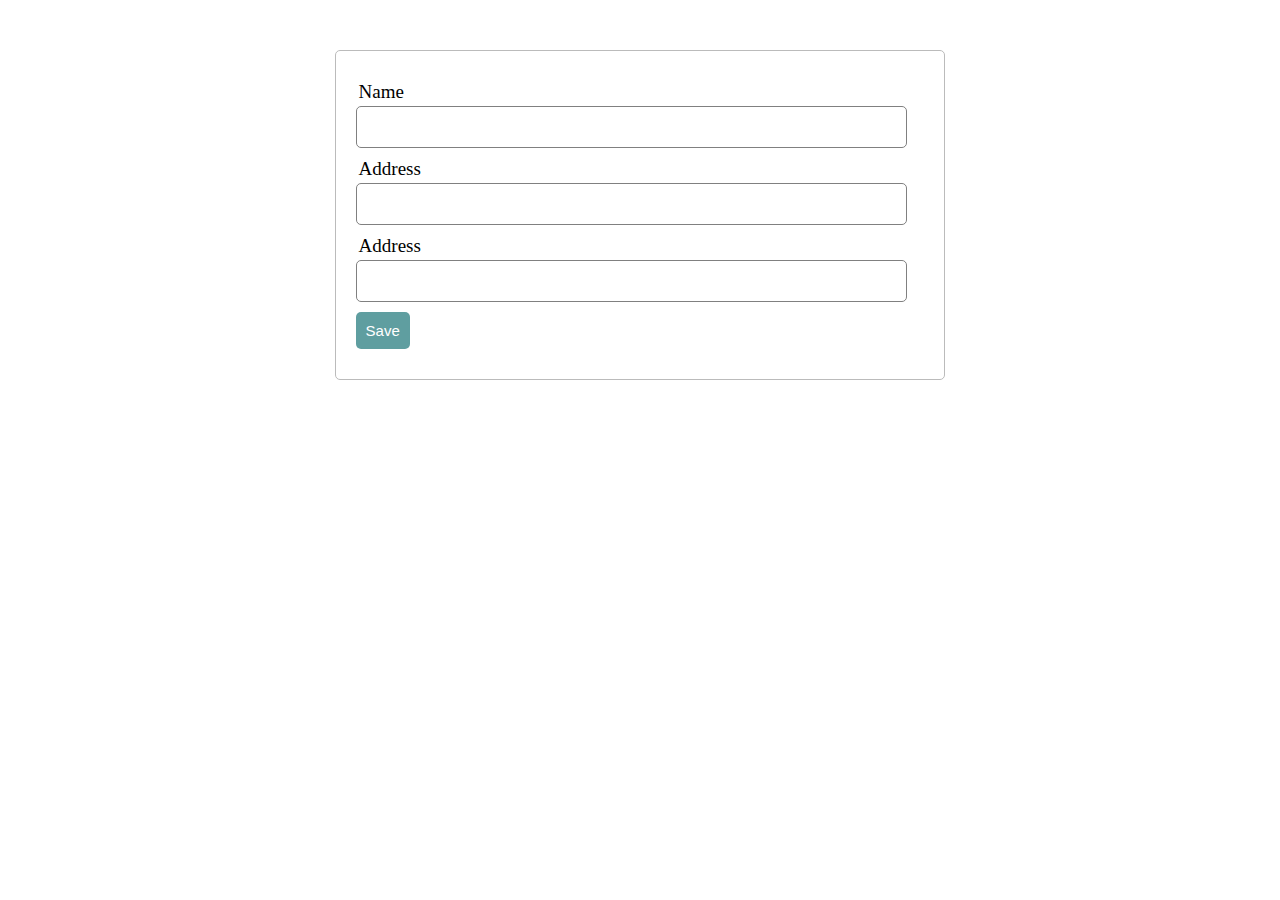
<file: page/Lab/database.html>
<!DOCTYPE html>
<?php  include('server.php'); ?>
<html>
<head>
	<title>Test</title>
    <link rel="stylesheet" href="/page/Lab/stylesheet.css">
</head>
<body>
	<form method="post" action="server.php" >
		<div class="input-group">
			<label>Name</label>
			<input type="text" name="name" value="">
		</div>
		<div class="input-group">
			<label>Address</label>
			<input type="text" name="address" value="">
		</div>
		<div class="input-group">
			<label>Address</label>
			<input type="text" name="address" value="">
		</div>
		<div class="input-group">
			<button class="btn" type="submit" name="save" >Save</button>
		</div>
	</form>
</body>
</html>
</file>
<file: Lab/css/style.css>
/* import fonts from fonts.css file */ 
@import url(./fonts.css);


/* css variables */ 
@import url(./partials/_variables.css);

/* import global styling */ 
@import url(./partials/_global.css);


/* start navigation */ 

.header_area .main-menu .navbar .navbar-brand{
    padding: 0 2rem 0 5rem;
}

.header_area .main-menu .navbar{
    padding: 1rem 20rem ;
}

.header_area .main-menu .nav-item .nav-link{
    font: normal 500 15px/2px var(--roboto);
    text-transform: uppercase;
    padding: 1.7rem;
    color: var(--title-color);
}

.header_area .main-menu .navbar-nav .active a{
    background: var(--gradient-color);
    -webkit-background-clip: text;
    -webkit-text-fill-color: transparent;
    background-clip: text;
}

.header_area .main-menu .navbar-nav a:hover{
    background: var(--gradient-color);
    -webkit-background-clip: text;
    -webkit-text-fill-color: transparent;
    background-clip: text;
}


/* end navigation */ 

/* Banner Area */ 

.site-main .site-banner {
    background: url(../img/banner/home-banner.png) no-repeat 0% 50%;
}

.site-main .site-banner .site-title h3{
    padding-top: 35%;
    font-weight: 500;
}

.site-main .site-banner .site-title h3::after{
    content: " ";
    height: 2px;
    width: 18vw;
    background: black;
    display: inline-block;
    margin-left: 5%;
    transform: translateY(-10px);
}

.site-main .site-banner .site-title h1{
    font-size: 5rem;
}

.site-main .site-banner .site-title h4{
    font-size: 1.5rem;
}

.site-main .site-banner .banner-image > img{
    padding: 7rem 0;
    width: 90rem;
}



/* End Banner Area */ 

/* Start About Area */ 

.site-main .about-area{
    padding: 8rem 5rem;
}

.site-main .about-area .about-title h2 > span{
    display: block;
    font: normal bold 49px/ 60px var(--roboto);
    letter-spacing: 21px;
}

.site-main .about-area .about-title .paragraph > p{
    padding: .4rem 0;
}

/* End About Area */ 


/* Start Brand Area */ 

.site-main .brand-area{
    padding: 1rem 20rem;
    margin-bottom: 4rem;
}

.site-main .brand-area .first-row .col-lg-4{
    display: flex;
    justify-content: center;
}

.site-main .brand-area .first-row .col-lg-4 > .single-brand{
    border: 1px solid var(--border-color);
    text-align: center;
    padding: 1.8rem 0rem;
    margin: .9rem 0;
    width: 180px;
    height: 100px;
    cursor: pointer;
    transition: transform .4s ease;
}

.site-main .brand-area .first-row .col-lg-4 > .single-brand > img{
    width: 50%;
}

.site-main .brand-area .first-row .col-lg-4 > .single-brand:hover{
    box-shadow: var(--box-shadow);
    transform: scale(1.1);
}

.site-main .brand-area .first-row .col-lg-4 > .single-brand:hover > img{
    filter: brightness(0.15);
}

.site-main .brand-area .experience-area{
    padding-left: 1rem;
}

.site-main .brand-area .experience-area span{
    display: block;
}

.site-main .brand-area .experience-area .years-area{
    background: url(../img/client-info-bg.png) no-repeat 45px 20px;
    padding: 2rem 0;
    width: 40rem;
    height: 18rem;
    padding-left: 8rem;
    position: relative;
}

.site-main .brand-area .experience-area .bg-panel{
    position: absolute;
    left: -190px; top: 0%;
    background: #e029290a;
    width: 400px;
    height: 400px;
    margin-left: 340px;
    z-index: -1;
}

.site-main .brand-area .experience-area .years-area .years{
    font: normal bold 84px/40px var(--roboto);
    color: var(--primary-color2);
    z-index: 2;
}

.site-main .brand-area .experience-area .years-area h2 > span{
    font: normal 600 22px/30px var(--roboto);
}

.site-main .brand-area .experience-area .call-area{
    padding-left: 10rem;
}

/* End Brand Area */ 

/* Services Area */ 

.site-main .services-area{
    padding: 7rem 2rem;
}

.site-main .services-area .services-title{
    padding: 0 14rem;
}

.site-main .services-area .services-title h1{
    font-size: 35px;
}

.site-main > .services-area .services{
    background: rgba(248, 252, 253, 0.973);
    padding: 2rem 0;
    width: 16rem;
    margin: 5rem .5rem;
    transition: box-shadow .7s ease;
}

.site-main > .services-area .services:hover{
    box-shadow: var(--box-shadow);
}



/* End Services Area */ 


/* Project Area */ 

.site-main .project-area{
    padding: 4rem 0;
}

.site-main .project-area .button-group button{
    background: transparent;
    border: none;
    font: normal 500 16px/130px var(--roboto);
    text-transform: uppercase;
}

.site-main .project-area .button-group button + button{
    padding-left: 3rem;
}

.site-main .project-area .grid .our-project > .title h4{
    font: normal 700 25px/12px var(--roboto);
}

.site-main .project-area .grid .our-project .img a:hover img{
    filter: brightness(1.1) drop-shadow(1px 8px 30px #b1afaf);
}


/* End Project Area */ 


/* About Me */ 

.site-main .about-area .about-title p{
    padding: 1rem 7rem;
}

.site-main .about-area .client{
    background: #ffffff10;
    box-shadow: var(--box-shadow);
    margin: 3rem 0rem;
}

.site-main .about-area .client .client-img{
    padding: 2rem;
}

.site-main .about-area .client .about-client{
    padding-top: 2rem;
}

.site-main .about-area .client .about-client h4{
    font: normal 500 21px/ 20px var(--roboto);
}

.site-main .about-area .client .about-client p{
    font-size: 14px;
}

.site-main .about-area .owl-carousel .owl-item{
    display: flex;
    justify-content: center;
    padding: 0 1.5rem;
}

.site-main .about-area .owl-carousel .owl-dots .owl-dot.active span{
    background: var(--primary-color);
    width: 12px;
    height: 12px;
}



/* End About Me */ 

/* Subscribe me */ 

.site-main .subscribe-us-area .subscribe{
    background: url(../img/subscribe-bg.png) no-repeat;
    padding: 10rem 0;
    margin: 3rem auto;
}

.site-main .subscribe-us-area .subscribe .subscribe-title h4{
    font: normal 700 30px/ 30px var(--roboto);
    color: whitesmoke;
}

.site-main .subscribe-us-area .subscribe .subscribe-title p{
    color: whitesmoke;
    padding: 1rem 4rem;
}

.site-main .subscribe-us-area .subscribe form .input-textbox input{
    width: 400px;
    padding: 1.5rem 1rem;
    border: 1px solid whitesmoke;
    background: transparent;
    color: white;
    font: normal 500 17px/20px var(--roboto);
}

.site-main .subscribe-us-area .subscribe form .input-textbox input::placeholder{
    color: whitesmoke;
}

.site-main .subscribe-us-area .subscribe form .btn-submit button{
    background: whitesmoke;
    color: #000;
    padding: .7rem 2rem;
}

/* End subscribe me */ 

/* Footer Area */ 

footer.footer-area{
    padding: 5rem 0;
    background: url(../img/footer-bg.png) no-repeat;
}

footer.footer-area .social h5{
    font: normal 500 23px/ 30px var(--roboto);
}

footer.footer-area .social a > i{
    font-size:22px;
    padding: 2rem;
    color: var(--border-color);
}

footer.footer-area .social a:hover > i{
    color: var(--primary-color);
}


/* End Footer */
</file>
<file: Lab/css/responsive.css>
/* if the viewport is equal to 340px or less than that */ 
@media only screen and (max-width: 340px){
    .header_area .main-menu .navbar,
    .header_area .main-menu .navbar .navbar-brand,
    .site-main .subscribe-us-area .subscribe .subscribe-title,
    .site-main .subscribe-us-area .subscribe .subscribe-title p, h4,
    .site-main .services-area,
    .site-main .subscribe-us-area .subscribe
    {
        padding: 2%;
        margin: 0%;
    }

    .site-main .site-banner .site-title h1{
        font-size: 41px;
    }

    .site-main .subscribe-us-area .subscribe form .input-textbox input{
        width: 15rem    !important;
    }

    .site-main > .services-area .services{
        width: 13rem;
    }

}


/* if the viewport is equal to 340px or less than that */ 
@media only screen and (max-width: 792px){
    .site-main .about-area .about-title h2 > span{
        font-size: 31px;
        letter-spacing: 10px;
    }

    .site-main .brand-area .experience-area .years-area{
        padding-left: 1%;
        width: 49%;
    }

    .site-main .brand-area .experience-area .bg-panel{
        margin-left: 30%;
        width: 80%;   
    }

    .site-main .brand-area .experience-area .call-area{
        padding-left: 3%;
    }

    .site-main .project-area .button-group button{
        font: normal 500 18px/40px var(--roboto);
    }

    .site-main .about-area .about-title p{
        padding: 0%;
    }

    .site-main .subscribe-us-area .subscribe form .input-textbox input{
        width: 20rem;
        margin: 5%;
    }
}



/* if the viewport is equal to 1910px or less than that */ 
@media only screen and (max-width: 1910px){
    .header_area .main-menu .navbar{
        padding: 1rem;
    }

    .container{
        max-width: 90%;
    }

    .site-main .brand-area,
    .site-main .services-area .services-title,
    .site-main .about-area{
        padding: 3% 4%;
    }


}
</file>
<file: page/BMI/stylesheet.css>
/* Start BMI */

* {
    font-family: Quicksand;
    font-size: 16px;
    color: #333;
}

body {
    margin: 0;
    height: 100vh;
    padding: 0;
    border: 0;
    background: linear-gradient(to bottom right, #F1F2B5, #eef2f3);
}

.form {
    background-color: #fff;
    height: 240px;
    width: 450px;
    border-radius: 20px;
    margin: 20px auto 20px auto;
    display: block;
    border: solid 1px #289df6;

    box-shadow: 0 0 40px 0 #ddd;
}

.form:hover {
    box-shadow: 0 0 60px 0 #ccc;
    transition: .4s;
    transform: scale(1.02);
}

.row-one {
    padding: 20px;
}

.row-two {
    padding: 20px;
}

.text-input {
    width: 60px;
    height: 30px;
    border-radius: 10px;
    background-color: #dbeffe;
    border: none;
    outline: none;
    padding: 5px 10px;
    cursor: pointer;
}

.text-input:last-child {
    margin-bottom: 35px;
}

.text-input:hover {
    background-color: #cbe7fd;
}

#submit {
    border: none;
    border-radius: 10px;
    height: 40px;
    width: 140px;
    background-color: #289df6;
    color: #fff;
    margin: auto;
    display: block;
    outline: none;
    cursor: pointer;
}

#submit:hover {
    background-color: #0a8ef2;
}

.text {
    display: inline-block;
    margin: 5px 20px 5px 8px;
    ;
}

.row-one {
    padding: 30px 20px 15px 20px;
}

.row-two {
    padding: 15px 20px 30px 20px;
}

.container {
    display: inline-block;
    position: relative;
    padding-left: 30px;
    cursor: pointer;
    user-select: none;
}

.container input {
    position: absolute;
    opacity: 0;
}

.checkmark {
    position: absolute;
    top: 0;
    left: 0;
    height: 25px;
    width: 25px;
    background-color: #dbeffe;
    border-radius: 50%;
}

.container:hover input~.checkmark {
    background-color: #cbe7fd;
}

.container input:checked~.checkmark {
    background-color: #289df6;
}

h1 {
    font-size: 30px;
    font-weight: 300;
    text-align: center;
    color: #289df6;
    padding-top: 15px;
    display: block;
}

h2 {
    font-size: 22px;
    font-weight: 300;
    text-align: center;
}

h3 {
    font-size: 24px;
    font-weight: 300;
    text-align: center;
    padding: 15px;
}

h3 b {
    font-size: 32px;
    font-weight: 300;
    color: #289df6;
}

.checkmark:after {
    content: "";
    position: absolute;
    display: none;
}

.container input:checked~.checkmark:after {
    display: block;
}

.container .checkmark:after {
    left: 9px;
    top: 5px;
    width: 5px;
    height: 10px;
    border: solid white;
    border-width: 0 2px 2px 0;
    transform: rotate(45deg);
}
</file>
<file: page/Just_U/assets/css/main.css>
@font-face{
    font-family:'Montserrat';
    src:url("fonts/Montserrat-Black.eot");
    src:local("☺"),url("fonts/Montserrat-Black.woff") format("woff"),url("fonts/Montserrat-Black.ttf") format("truetype"),url("fonts/Montserrat-Black.svg") format("svg");
    font-weight:900;
    font-style:normal
}
@font-face{
    font-family:'Montserrat';
    src:url("fonts/Montserrat-Bold.eot");
    src:local("☺"),url("fonts/Montserrat-Bold.woff") format("woff"),url("fonts/Montserrat-Bold.ttf") format("truetype"),url("fonts/Montserrat-Bold.svg") format("svg");
    font-weight:700;
    font-style:normal
}
@font-face{
    font-family:'Montserrat';
    src:url("fonts/Montserrat-Regular.eot");
    src:local("☺"),url("fonts/Montserrat-Regular.woff") format("woff"),url("fonts/Montserrat-Regular.ttf") format("truetype"),url("fonts/Montserrat-Regular.svg") format("svg");
    font-weight:400;
    font-style:normal
}
@font-face{
    font-family:'Montserrat';
    src:url("fonts/Montserrat-Light.eot");
    src:local("☺"),url("fonts/Montserrat-Light.woff") format("woff"),url("fonts/Montserrat-Light.ttf") format("truetype"),url("fonts/Montserrat-Light.svg") format("svg");
    font-weight:300;
    font-style:normal
}
/*! normalize.css v3.0.2 | MIT License | git.io/normalize */
html{
    font-family:sans-serif;
    -ms-text-size-adjust:100%;
    -webkit-text-size-adjust:100%
}
body{
    margin:0
}
article,aside,details,figcaption,figure,footer,header,hgroup,main,menu,nav,section,summary{
    display:block
}
audio,canvas,progress,video{
    display:inline-block;
    vertical-align:baseline
}
audio:not([controls]){
    display:none;
    height:0
}
[hidden],template{
    display:none
}
a{
    background-color:transparent
}
a:active,a:hover{
    outline:0
}
abbr[title]{
    border-bottom:1px dotted
}
b,strong{
    font-weight:bold
}
dfn{
    font-style:italic
}
h1{
    font-size:2em;
    margin:0.67em 0
}
mark{
    background:#ff0;
    color:#000
}
small{
    font-size:80%
}
sub,sup{
    font-size:75%;
    line-height:0;
    position:relative;
    vertical-align:baseline
}
sup{
    top:-0.5em
}
sub{
    bottom:-0.25em
}
img{
    border:0
}
svg:not(:root){
    overflow:hidden
}
figure{
    margin:1em 40px
}
hr{
    box-sizing:content-box;
    height:0
}
pre{
    overflow:auto
}
code,kbd,pre,samp{
    font-family:monospace, monospace;
    font-size:1em
}
button,input,optgroup,select,textarea{
    color:inherit;
    font:inherit;
    margin:0
}
button{
    overflow:visible
}
button,select{
    text-transform:none
}
button,html input[type="button"],input[type="reset"],input[type="submit"]{
    -webkit-appearance:button;
    cursor:pointer
}
button[disabled],html input[disabled]{
    cursor:default
}
button::-moz-focus-inner,input::-moz-focus-inner{
    border:0;
    padding:0
}
input{
    line-height:normal
}
input[type="checkbox"],input[type="radio"]{
    box-sizing:border-box;
    padding:0
}
input[type="number"]::-webkit-inner-spin-button,input[type="number"]::-webkit-outer-spin-button{
    height:auto
}
input[type="search"]{
    -webkit-appearance:textfield;
    box-sizing:content-box
}
input[type="search"]::-webkit-search-cancel-button,input[type="search"]::-webkit-search-decoration{
    -webkit-appearance:none
}
fieldset{
    border:1px solid #c0c0c0;
    margin:0 2px;
    padding:0.35em 0.625em 0.75em
}
legend{
    border:0;
    padding:0
}
textarea{
    overflow:auto
}
optgroup{
    font-weight:bold
}
table{
    border-collapse:collapse;
    border-spacing:0
}
td,th{
    padding:0
}
::-moz-selection{
    background:#FFF498
}
::selection{
    background:#FFF498
}
::-moz-selection{
    background:#FFF498
}
img::-moz-selection{
    background:transparent
}
img::selection{
    background:transparent
}
img::-moz-selection{
    background:transparent
}
body{
    -webkit-tap-highlight-color:#FFF498
}
body{
    background-color:#0c0c0c;
    font-size:14px;
    line-height:1.6;
    font-family:"Montserrat",sans-serif;
    color:#fff;
    -webkit-font-smoothing:antialiased;
    -webkit-text-size-adjust:100%
}
.l-viewport{
    position:relative;
    width:100%;
    height:100vh;
    box-shadow:0 0 45px 5px rgba(0,0,0,0.85);
    overflow:hidden
}
.l-wrapper{
    position:relative;
    width:1440px;
    max-width:90%;
    height:100%;
    margin:0 auto
}
.l-side-nav{
    position:absolute;
    left:0;
    display:-webkit-box;
    display:-webkit-flex;
    display:-ms-flexbox;
    display:flex;
    height:100%;
    -webkit-box-align:center;
    -webkit-align-items:center;
    -ms-flex-align:center;
    align-items:center
}
.l-side-nav::before{
    content:"";
    position:absolute;
    top:50%;
    left:0;
    -webkit-transform:translateY(-50%);
    transform:translateY(-50%);
    width:2px;
    height:70%;
    max-height:750px;
    background-color:#555;
    opacity:.35;
    z-index:10
}
@media (max-width: 1180px){
    .l-side-nav{
        display:none
    }
}
.l-main-content{
    position:relative;
    width:100%;
    height:100%;
    margin:0;
    padding:0;
    list-style:none
}
.l-section{
    position:absolute;
    width:100%;
    height:100%
}
.device-notification{
    display:none;
    position:fixed;
    top:0;
    left:0;
    width:100%;
    height:100%;
    -webkit-box-orient:vertical;
    -webkit-box-direction:normal;
    -webkit-flex-direction:column;
    -ms-flex-direction:column;
    flex-direction:column;
    -webkit-box-align:center;
    -webkit-align-items:center;
    -ms-flex-align:center;
    -ms-grid-row-align:center;
    align-items:center;
    -webkit-box-pack:center;
    -webkit-justify-content:center;
    -ms-flex-pack:center;
    justify-content:center;
    background-color:#0c0c0c;
    z-index:12
}
.device-notification--logo{
    display:-webkit-box;
    display:-webkit-flex;
    display:-ms-flexbox;
    display:flex;
    -webkit-box-align:center;
    -webkit-align-items:center;
    -ms-flex-align:center;
    align-items:center;
    text-decoration:none;
    color:#fff
}
.device-notification--logo p{
    margin:0 0 0 10px;
    font-size:16px;
    font-weight:700;
    text-transform:uppercase
}
.device-notification--message{
    width:70%;
    margin:30px 0 0 0;
    font-weight:700;
    text-align:center
}
@media (max-width: 767px) and (min-width: 601px) and (max-height: 680px){
    .device-notification{
        display:-webkit-box;
        display:-webkit-flex;
        display:-ms-flexbox;
        display:flex
    }
}
@media (max-width: 600px) and (min-width: 480px) and (max-height: 580px){
    .device-notification{
        display:-webkit-box;
        display:-webkit-flex;
        display:-ms-flexbox;
        display:flex
    }
}
@media (max-width: 736px) and (min-width: 360px) and (orientation: landscape){
    .device-notification{
        display:-webkit-box;
        display:-webkit-flex;
        display:-ms-flexbox;
        display:flex
    }
}
@media(max-width: 359px){
    .device-notification{
        display:-webkit-box;
        display:-webkit-flex;
        display:-ms-flexbox;
        display:flex
    }
}
.section{
    opacity:0;
    visibility:hidden;
    -webkit-transition:opacity .4s ease-in-out,visibility 0s .4s;
    transition:opacity .4s ease-in-out,visibility 0s .4s
}
.section--is-active{
    opacity:1;
    visibility:visible;
    z-index:1;
    -webkit-transition:opacity .4s ease-in-out .4s;
    transition:opacity .4s ease-in-out .4s
}
.section--next{
    -webkit-transform:translateY(-45px);
    transform:translateY(-45px);
    -webkit-transition:-webkit-transform .4s ease-in-out;
    transition:-webkit-transform .4s ease-in-out;
    transition:transform .4s ease-in-out;
    transition:transform .4s ease-in-out, -webkit-transform .4s ease-in-out
}
.section--prev{
    -webkit-transform:translateY(45px);
    transform:translateY(45px);
    -webkit-transition:-webkit-transform .4s ease-in-out;
    transition:-webkit-transform .4s ease-in-out;
    transition:transform .4s ease-in-out;
    transition:transform .4s ease-in-out, -webkit-transform .4s ease-in-out
}
.header{
    z-index: 100;
    position:absolute;
    top:0;
    left:0;
    display:-webkit-box;
    display:-webkit-flex;
    display:-ms-flexbox;
    display:flex;
    width:100%;
    height:70px;
    -webkit-box-align:center;
    -webkit-align-items:center;
    -ms-flex-align:center;
    align-items:center;
    -webkit-box-pack:justify;
    -webkit-justify-content:space-between;
    -ms-flex-pack:justify;
    justify-content:space-between;
    z-index:10
}
.header--logo{
    display:-webkit-box;
    display:-webkit-flex;
    display:-ms-flexbox;
    display:flex;
    -webkit-box-align:center;
    -webkit-align-items:center;
    -ms-flex-align:center;
    align-items:center;
    text-decoration:none;
    color:#fff
}
.header--logo p{
    margin:0 0 0 10px;
    font-size:16px;
    font-weight:700;
    text-transform:uppercase
}
.header--nav-toggle{
    display:-webkit-box;
    display:-webkit-flex;
    display:-ms-flexbox;
    display:flex;
    width:50px;
    height:50px;
    -webkit-box-orient:vertical;
    -webkit-box-direction:normal;
    -webkit-flex-direction:column;
    -ms-flex-direction:column;
    flex-direction:column;
    -webkit-box-align:center;
    -webkit-align-items:center;
    -ms-flex-align:center;
    align-items:center;
    -webkit-box-pack:center;
    -webkit-justify-content:center;
    -ms-flex-pack:center;
    justify-content:center;
    cursor:pointer
}
.header--nav-toggle span,.header--nav-toggle::before,.header--nav-toggle::after{
    content:"";
    position:relative;
    width:16px;
    height:2px;
    background-color:#fff
}
.header--nav-toggle::before{
    bottom:5px;
    width:23px
}
.header--nav-toggle::after{
    top:5px;
    width:23px
}
.header--cta{
    position:absolute;
    top:50%;
    left:50%;
    -webkit-transform:translate(-50%, -50%);
    transform:translate(-50%, -50%);
    padding:0 20px;
    line-height:30px;
    text-decoration:none;
    color:#fff;
    font-weight:700;
    text-transform:uppercase;
    background-color:#1596ff;
    border:none;
    opacity:0;
    visibility:hidden;
    -webkit-transition:opacity .4s ease-in-out,visibility 0s .4s;
    transition:opacity .4s ease-in-out,visibility 0s .4s
}
.header--cta:focus{
    outline:none
}
.header--cta.is-active{
    opacity:1;
    visibility:visible;
    -webkit-transition:opacity .4s ease-in-out .4s;
    transition:opacity .4s ease-in-out .4s
}
@media (max-width: 767px){
    .header--cta{
        display:none
    }
}
.side-nav{
    position:relative;
    display:-webkit-box;
    display:-webkit-flex;
    display:-ms-flexbox;
    display:flex;
    width:100px;
    height:70%;
    max-height:750px;
    -webkit-box-orient:vertical;
    -webkit-box-direction:normal;
    -webkit-flex-direction:column;
    -ms-flex-direction:column;
    flex-direction:column;
    -webkit-justify-content:space-around;
    -ms-flex-pack:distribute;
    justify-content:space-around;
    margin:0;
    padding:0;
    list-style-position:inside;
    z-index:10
}
.side-nav>li{
    position:relative;
    top:-5px;
    color:#fff;
    font-size:6px;
    cursor:pointer
}
.side-nav>li span{
    position:relative;
    top:3px;
    left:10px;
    color:#fff;
    font-size:14px;
    font-weight:300;
    opacity:0;
    visibility:hidden
}
.side-nav>li::before{
    position:absolute;
    top:3px;
    left:10px;
    color:#555;
    font-size:14px;
    font-weight:300
}
.side-nav li:nth-child(1)::before{
    content:"01"
}
.side-nav li:nth-child(2)::before{
    content:"02"
}
.side-nav li:nth-child(3)::before{
    content:"03"
}
.side-nav li:nth-child(4)::before{
    content:"04"
}
.side-nav li:nth-child(5)::before{
    content:"05"
}
.side-nav li.is-active{
    color:#1596ff;
    -webkit-transition:color .4s ease-in-out;
    transition:color .4s ease-in-out
}
.side-nav li.is-active span{
    opacity:1;
    visibility:visible;
    -webkit-transition:opacity .4s ease-in-out;
    transition:opacity .4s ease-in-out
}
.side-nav li.is-active::before{
    left:-33px;
    color:#fff
}
.intro{
    position:relative;
    display:-webkit-box;
    display:-webkit-flex;
    display:-ms-flexbox;
    display:flex;
    width:900px;
    max-width:75%;
    height:100%;
    -webkit-box-orient:vertical;
    -webkit-box-direction:normal;
    -webkit-flex-direction:column;
    -ms-flex-direction:column;
    flex-direction:column;
    -webkit-box-pack:center;
    -webkit-justify-content:center;
    -ms-flex-pack:center;
    justify-content:center;
    margin:0 auto
}
@media (max-width: 1180px){
    .intro{
        max-width:100%
    }
}
.intro--banner{
    position:relative;
    height:475px
}
.intro--banner::before{
    content:"";
    position:absolute;
    bottom:20px;
    left:-15px;
    right:0;
    height:2px;
    background-color:#282828
}
.intro--banner::after{
    content:"";
    position:absolute;
    bottom:18px;
    left:0;
    width:30px;
    height:4px;
    background-color:#1596ff
}
.intro--banner h1{
    position:relative;
    font-size:68px;
    font-weight:900;
    line-height:1;
    z-index:1
}
.intro--banner button{
    position:relative;
    padding:5px 17px 5px 12px;
    font-weight:700;
    text-transform:uppercase;
    background-color:transparent;
    border:none
}
.intro--banner button .btn-background{
    position:absolute;
    top:0;
    left:23px;
    right:0;
    height:100%;
    background-color:#1596ff;
    z-index:-1;
    -webkit-transition:left .2s ease-in-out;
    transition:left .2s ease-in-out
}
.intro--banner button:hover .btn-background{
    left:0
}
.intro--banner button:focus{
    outline:none
}
.intro--banner button svg{
    position:relative;
    left:5px;
    width:15px;
    fill:#fff
}
.intro--banner img{
    position:absolute;
    bottom:21px;
    right:-12px
}
.intro--options{
    display:-webkit-box;
    display:-webkit-flex;
    display:-ms-flexbox;
    display:flex;
    -webkit-box-pack:justify;
    -webkit-justify-content:space-between;
    -ms-flex-pack:justify;
    justify-content:space-between;
    margin:0;
    padding:0;
    list-style:none
}
.intro--options>a{
    max-width:250px;
    text-decoration:none;
    color:#282828;
    -webkit-transition:color .2s ease-in-out;
    transition:color .2s ease-in-out
}
.intro--options>a:hover{
    color:#fff
}
.intro--options h3{
    font-size:16px;
    text-transform:uppercase
}
.intro--options p{
    margin-bottom:0
}
@media (max-width: 900px){
    .intro--banner{
        height:380px
    }
    .intro--banner h1{
        font-size:55px
    }
    .intro--banner img{
        width:430px
    }
    .intro--options>a{
        margin-right:30px
    }
    .intro--options>a:last-child{
        margin-right:0
    }
}
@media (max-width: 767px){
    .intro--banner{
        height:305px
    }
    .intro--banner h1{
        font-size:44px
    }
    .intro--banner img{
        width:330px
    }
    .intro--options{
        display:block
    }
    .intro--options>a{
        display:block;
        max-width:100%;
        margin:0 0 30px 0
    }
    .intro--options>a:last-child{
        margin-bottom:0
    }
}
@media (max-width: 600px){
    .intro--banner{
        height:360px
    }
    .intro--banner h1{
        font-size:55px
    }
    .intro--banner img{
        display:none
    }
}
@media (max-width: 600px) and (max-height: 750px){
    .intro--banner{
        height:auto
    }
    .intro--banner::before,.intro--banner::after{
        display:none
    }
    .intro--banner h1{
        margin-top:0
    }
    .intro--options{
        display:none
    }
}
.work{
    position:relative;
    display:-webkit-box;
    display:-webkit-flex;
    display:-ms-flexbox;
    display:flex;
    width:960px;
    max-width:80%;
    height:100%;
    -webkit-box-orient:vertical;
    -webkit-box-direction:normal;
    -webkit-flex-direction:column;
    -ms-flex-direction:column;
    flex-direction:column;
    -webkit-box-pack:center;
    -webkit-justify-content:center;
    -ms-flex-pack:center;
    justify-content:center;
    margin:0 auto
}
@media (max-width: 1180px){
    .work{
        max-width:100%
    }
}
.work h2{
    margin:0 0 20px 0;
    font-size:30px;
    text-align:center
}
.work--lockup{
    position:relative
}
.work--lockup .slider{
    position:relative;
    display:-webkit-box;
    display:-webkit-flex;
    display:-ms-flexbox;
    display:flex;
    width:80%;
    margin:0 auto;
    padding:0;
    list-style:none
}
.work--lockup .slider--item{
    position:absolute;
    display:none;
    text-align:center
}
.work--lockup .slider--item a{
    text-decoration:none;
    color:#858585
}
.work--lockup .slider--item-title{
    margin-top:10px;
    font-size:12px;
    font-weight:700;
    text-transform:uppercase
}
.work--lockup .slider--item-description{
    display:none;
    max-width:250px;
    margin:0 auto
}
.work--lockup .slider--item-image{
    width:150px;
    height:150px;
    margin:0 auto;
    border-radius:50%;
    overflow:hidden
}
.work--lockup .slider--item-image img{
    width:100%
}
.work--lockup .slider--item-left{
    top:50%;
    left:0;
    -webkit-transform:translateY(-50%);
    transform:translateY(-50%);
    display:block
}
.work--lockup .slider--item-right{
    top:50%;
    right:0;
    -webkit-transform:translateY(-50%);
    transform:translateY(-50%);
    display:block
}
.work--lockup .slider--item-center{
    position:relative;
    top:30px;
    left:50%;
    -webkit-transform:translateX(-50%);
    transform:translateX(-50%);
    display:block
}
.work--lockup .slider--item-center a{
    color:#fff
}
.work--lockup .slider--item-center .slider--item-title{
    margin-top:25px;
    font-size:16px
}
.work--lockup .slider--item-center .slider--item-description{
    display:block
}
.work--lockup .slider--item-center .slider--item-image{
    width:300px;
    height:300px
}
.work--lockup .slider--next,.work--lockup .slider--prev{
    position:absolute;
    top:160px;
    display:-webkit-box;
    display:-webkit-flex;
    display:-ms-flexbox;
    display:flex;
    width:50px;
    height:50px;
    -webkit-box-align:center;
    -webkit-align-items:center;
    -ms-flex-align:center;
    align-items:center;
    -webkit-box-pack:center;
    -webkit-justify-content:center;
    -ms-flex-pack:center;
    justify-content:center;
    background-color:#282828;
    border-radius:50%;
    cursor:pointer
}
.work--lockup .slider--next svg,.work--lockup .slider--prev svg{
    width:20px;
    fill:#fff
}
.work--lockup .slider--next{
    right:0
}
.work--lockup .slider--prev{
    left:0
}
@media (max-width: 900px){
    .work--lockup .slider--item-image{
        width:120px;
        height:120px
    }
    .work--lockup .slider--item-center .slider--item-image{
        width:240px;
        height:240px
    }
    .work--lockup .slider--next,.work--lockup .slider--prev{
        top:130px
    }
}
@media (max-width: 767px){
    .work--lockup .slider{
        width:75%
    }
    .work--lockup .slider--item-image{
        width:90px;
        height:90px
    }
    .work--lockup .slider--item-center .slider--item-image{
        width:190px;
        height:190px
    }
    .work--lockup .slider--next,.work--lockup .slider--prev{
        top:105px
    }
}
@media (max-width: 600px){
    .work--lockup .slider{
        width:auto
    }
    .work--lockup .slider--item-left,.work--lockup .slider--item-right{
        display:none
    }
}
.about{
    position:relative;
    display:-webkit-box;
    display:-webkit-flex;
    display:-ms-flexbox;
    display:flex;
    width:900px;
    max-width:75%;
    height:100%;
    -webkit-box-orient:vertical;
    -webkit-box-direction:normal;
    -webkit-flex-direction:column;
    -ms-flex-direction:column;
    flex-direction:column;
    -webkit-box-pack:center;
    -webkit-justify-content:center;
    -ms-flex-pack:center;
    justify-content:center;
    margin:0 auto
}
@media (max-width: 1180px){
    .about{
        max-width:100%
    }
}
.about--banner{
    position:relative;
    height:475px
}
.about--banner::before{
    content:"";
    position:absolute;
    top:20px;
    left:200px;
    -webkit-transform:rotate(-25deg);
    transform:rotate(-25deg);
    border:5px solid #0f33ff;
    border-right-color:transparent;
    border-bottom-color:transparent
}
.about--banner::after{
    content:"";
    position:absolute;
    top:75px;
    left:400px;
    -webkit-transform:rotate(45deg);
    transform:rotate(45deg);
    width:10px;
    height:10px;
    background-color:#1596ff
}
.about--banner h2{
    position:relative;
    margin-top:35px;
    font-size:68px;
    font-weight:900;
    line-height:1;
    z-index:1
}
.about--banner h2::before{
    content:"";
    position:absolute;
    top:60px;
    left:268px;
    width:30px;
    height:30px;
    background-color:#1596ff;
    border-radius:50%
}
.about--banner h2::after{
    content:"";
    position:absolute;
    top:255px;
    left:255px;
    width:10px;
    height:10px;
    background-color:#1596ff
}
.about--banner a{
    padding:5px 17px 5px 0;
    text-decoration:none;
    color:#fff;
    font-weight:700;
    text-transform:uppercase;
    background-color:transparent
}
.about--banner a:hover svg{
    left:10px
}
.about--banner a svg{
    position:relative;
    left:5px;
    width:15px;
    fill:#fff;
    -webkit-transition:left .2s ease-in-out;
    transition:left .2s ease-in-out
}
.about--banner img{
    position:absolute;
    bottom:-90px;
    right:-12px
}
.about--options{
    display:-webkit-box;
    display:-webkit-flex;
    display:-ms-flexbox;
    display:flex;
    max-width:600px;
    -webkit-box-pack:justify;
    -webkit-justify-content:space-between;
    -ms-flex-pack:justify;
    justify-content:space-between;
    margin:0;
    padding:0;
    list-style:none
}
.about--options>a{
    position:relative;
    width:150px;
    height:75px;
    text-decoration:none;
    color:#fff;
    border:10px solid #1596ff;
    background-position:center;
    background-size:cover;
    background-repeat:no-repeat
}
.about--options>a:nth-child(1){
    background-image:url("../img/about-winners.jpg")
}
.about--options>a:nth-child(2){
    background-image:url("../img/about-philosophy.jpg")
}
.about--options>a:nth-child(3){
    background-image:url("../img/about-history.jpg")
}
.about--options>a:hover h3{
    bottom:-50px
}
.about--options h3{
    position:absolute;
    bottom:-38px;
    left:10px;
    font-size:16px;
    text-transform:uppercase;
    -webkit-transition:bottom .2s ease-in-out,left .2s ease-in-out;
    transition:bottom .2s ease-in-out,left .2s ease-in-out
}
@media (max-width: 767px){
    .about--banner{
        height:305px
    }
    .about--banner::before{
        top:0;
        left:125px
    }
    .about--banner::after{
        top:35px;
        left:260px
    }
    .about--banner h2{
        margin-top:10px;
        font-size:44px
    }
    .about--banner h2::before{
        top:28px;
        left:168px
    }
    .about--banner h2::after{
        top:163px;
        left:163px
    }
    .about--banner img{
        width:315px
    }
}
@media (max-width: 600px){
    .about--banner{
        height:auto
    }
    .about--banner::before{
        left:155px
    }
    .about--banner::after{
        left:310px
    }
    .about--banner h2{
        margin-top:0;
        font-size:55px
    }
    .about--banner h2::before{
        top:43px;
        left:214px
    }
    .about--banner h2::after{
        top:205px;
        left:205px
    }
    .about--banner img{
        display:none
    }
    .about--options{
        display:none
    }
}
.contact{
    position:fixed;
    top:0;
    left:0;
    width:100%;
    height:100%;
    background-image:url("../img/contact-visual.png");
    background-position:center;
    background-size:cover;
    background-repeat:no-repeat
}
.contact--lockup{
    position:relative;
    display:-webkit-box;
    display:-webkit-flex;
    display:-ms-flexbox;
    display:flex;
    width:900px;
    max-width:75%;
    height:100%;
    -webkit-box-align:center;
    -webkit-align-items:center;
    -ms-flex-align:center;
    align-items:center;
    -webkit-box-pack:end;
    -webkit-justify-content:flex-end;
    -ms-flex-pack:end;
    justify-content:flex-end;
    margin:0 auto
}
@media (max-width: 1180px){
    .contact--lockup{
        max-width:90%
    }
}
@media (max-width: 767px){
    .contact--lockup{
        -webkit-box-pack:center;
        -webkit-justify-content:center;
        -ms-flex-pack:center;
        justify-content:center
    }
}
.contact--lockup .modal{
    padding:45px 45px;
    text-align:center;
    background-color:#0c0c0c;
    box-shadow:0 0 30px 0 rgba(0,0,0,0.75)
}
.contact--lockup .modal--information p,.contact--lockup .modal--information a{
    display:block;
    margin:14px 0;
    text-decoration:none;
    color:#fff;
    font-weight:700
}
.contact--lockup .modal--information p{
    margin-top:0
}
.contact--lockup .modal--options{
    margin:0;
    padding:0;
    list-style:none
}
.contact--lockup .modal--options>li{
    width:130px;
    margin:0 auto 25px auto
}
.contact--lockup .modal--options li:nth-child(1){
    background-color:#1596ff
}
.contact--lockup .modal--options li:nth-child(2){
    background-color:#ea4c89
}
.contact--lockup .modal--options li:nth-child(3){
    margin-bottom:0;
    background-color:#1596ff;
    text-transform:uppercase
}
.contact--lockup .modal--options a{
    display:block;
    width:100%;
    padding:8px 0;
    text-decoration:none;
    color:#fff;
    font-weight:700
}
.hire{
    position:relative;
    display:-webkit-box;
    display:-webkit-flex;
    display:-ms-flexbox;
    display:flex;
    width:700px;
    max-width:75%;
    height:100%;
    -webkit-box-orient:vertical;
    -webkit-box-direction:normal;
    -webkit-flex-direction:column;
    -ms-flex-direction:column;
    flex-direction:column;
    -webkit-box-pack:center;
    -webkit-justify-content:center;
    -ms-flex-pack:center;
    justify-content:center;
    margin:0 auto
}
@media (max-width: 1180px){
    .hire{
        max-width:100%
    }
}
.hire h2{
    margin:0 0 20px 0;
    font-size:30px;
    text-align:center
}
.work-request{
    display:-webkit-box;
    display:-webkit-flex;
    display:-ms-flexbox;
    display:flex;
    width:100%;
    -webkit-box-orient:vertical;
    -webkit-box-direction:normal;
    -webkit-flex-direction:column;
    -ms-flex-direction:column;
    flex-direction:column;
    -webkit-box-align:center;
    -webkit-align-items:center;
    -ms-flex-align:center;
    align-items:center;
    color:#fff
}
.work-request input[type="submit"]{
    width:400px;
    max-width:100%;
    line-height:50px;
    font-size:16px;
    font-weight:700;
    text-transform:uppercase;
    background-color:#1596ff;
    border:none;
    border-radius:0
}
.work-request input[type="submit"]:focus{
    outline:none
}
.work-request--options{
    display:-webkit-box;
    display:-webkit-flex;
    display:-ms-flexbox;
    display:flex;
    width:100%;
    -webkit-box-orient:vertical;
    -webkit-box-direction:normal;
    -webkit-flex-direction:column;
    -ms-flex-direction:column;
    flex-direction:column;
    -webkit-box-align:center;
    -webkit-align-items:center;
    -ms-flex-align:center;
    align-items:center;
    margin:30px 0
}
.work-request--options .options-a{
    display:-webkit-box;
    display:-webkit-flex;
    display:-ms-flexbox;
    display:flex;
    width:100%;
    -webkit-box-pack:justify;
    -webkit-justify-content:space-between;
    -ms-flex-pack:justify;
    justify-content:space-between
}
.work-request--options .options-b{
    display:-webkit-box;
    display:-webkit-flex;
    display:-ms-flexbox;
    display:flex;
    width:72%;
    -webkit-flex-wrap:wrap;
    -ms-flex-wrap:wrap;
    flex-wrap:wrap;
    -webkit-justify-content:space-around;
    -ms-flex-pack:distribute;
    justify-content:space-around
}
.work-request--options label{
    display:block;
    width:200px;
    margin-bottom:30px;
    line-height:50px;
    font-size:16px;
    font-weight:700;
    text-align:center;
    border:2px solid #fff;
    cursor:pointer;
    -webkit-transition:background-color .2s ease-in-out,border-color .2s ease-in-out;
    transition:background-color .2s ease-in-out,border-color .2s ease-in-out
}
.work-request--options label svg{
    position:relative;
    left:-5px;
    width:0;
    fill:#fff;
    -webkit-transition:width .2s ease-in-out;
    transition:width .2s ease-in-out
}
.work-request--options input[type="checkbox"]{
    display:none
}
.work-request--options input[type="checkbox"]:checked+label{
    background-color:#1596ff;
    border-color:#1596ff
}
.work-request--options input[type="checkbox"]:checked+label svg{
    width:15px
}
.work-request--information{
    display:-webkit-box;
    display:-webkit-flex;
    display:-ms-flexbox;
    display:flex;
    width:100%;
    -webkit-box-pack:justify;
    -webkit-justify-content:space-between;
    -ms-flex-pack:justify;
    justify-content:space-between;
    margin-bottom:60px
}
.work-request--information .information-name,.work-request--information .information-email{
    position:relative;
    width:45%;
    height:50px;
    font-size:30px;
    font-weight:300
}
.work-request--information input[type="text"],.work-request--information input[type="email"]{
    width:100%;
    padding:0 0 5px 0;
    background-color:transparent;
    border:none;
    border-bottom:1px solid #fff;
    border-radius:0
}
.work-request--information input[type="text"]:focus,.work-request--information input[type="email"]:focus{
    outline:none;
    background-color:#0c0c0c
}
.work-request--information label{
    position:absolute;
    top:0;
    left:0;
    pointer-events:none;
    -webkit-transition:top .2s ease-in-out,font-size .2s ease-in-out;
    transition:top .2s ease-in-out,font-size .2s ease-in-out
}
.work-request--information input:focus+label,.work-request--information input.has-value+label{
    top:-15px;
    font-size:14px
}
@media (max-width: 767px){
    .work-request--options{
        -webkit-box-orient:horizontal;
        -webkit-box-direction:normal;
        -webkit-flex-direction:row;
        -ms-flex-direction:row;
        flex-direction:row;
        -webkit-justify-content:space-around;
        -ms-flex-pack:distribute;
        justify-content:space-around
    }
    .work-request--options .options-a,.work-request--options .options-b{
        display:block;
        width:auto
    }
}
@media (max-width: 600px){
    .work-request--options{
        margin:20px 0
    }
}
@media (max-width: 600px) and (max-width: 415px){
    .work-request--options{
        -webkit-box-pack:justify;
        -webkit-justify-content:space-between;
        -ms-flex-pack:justify;
        justify-content:space-between
    }
}
@media (max-width: 600px){
    .work-request--options label{
        width:150px;
        margin-bottom:15px;
        font-size:14px
    }
    .work-request--options input[type="checkbox"]:checked+label svg{
        width:12px
    }
    .work-request--information{
        margin-bottom:30px
    }
    .work-request--information .information-name,.work-request--information .information-email{
        height:40px;
        font-size:24px
    }
}
.perspective{
    position:relative;
    width:100%;
    height:100%;
    overflow:hidden
}
.perspective--modalview{
    position:fixed;
    -webkit-perspective:1500px;
    perspective:1500px
}
.container{
    position:relative;
    -webkit-transform:translateZ(0) translateX(0) rotateY(0deg);
    transform:translateZ(0) translateX(0) rotateY(0deg);
    min-height:100%;
    outline:30px solid #0f33ff;
    -webkit-transition:-webkit-transform .4s;
    transition:-webkit-transform .4s;
    transition:transform .4s;
    transition:transform .4s, -webkit-transform .4s
}
.modalview .container{
    position:absolute;
    width:100%;
    height:100%;
    overflow:hidden;
    -webkit-backface-visibility:hidden;
    backface-visibility:hidden
}
.effect-rotate-left .container{
    -webkit-transform-origin:0% 50%;
    transform-origin:0% 50%;
    -webkit-transition:-webkit-transform .4s;
    transition:-webkit-transform .4s;
    transition:transform .4s;
    transition:transform .4s, -webkit-transform .4s
}
.effect-rotate-left--animate .container{
    -webkit-transform:translateZ(-1800px) translateX(-50%) rotateY(45deg);
    transform:translateZ(-1800px) translateX(-50%) rotateY(45deg);
    outline:30px solid #0f33ff
}
.outer-nav{
    position:absolute;
    top:50%;
    left:55%;
    -webkit-transform:translateY(-50%);
    transform:translateY(-50%);
    -webkit-transform-style:preserve-3d;
    transform-style:preserve-3d;
    margin:0;
    padding:0;
    list-style:none;
    text-align:center;
    visibility:hidden;
    -webkit-transition:visibility 0s .2s;
    transition:visibility 0s .2s
}
.outer-nav.is-vis{
    visibility:visible
}
.outer-nav--return{
    position:absolute;
    top:0;
    left:0;
    width:100%;
    height:100%;
    display:none;
    cursor:pointer;
    z-index:11
}
.outer-nav--return.is-vis{
    display:block
}
.outer-nav>li{
    -webkit-transform-style:preserve-3d;
    transform-style:preserve-3d;
    -webkit-transform:translateX(350px) translateZ(-1000px);
    transform:translateX(350px) translateZ(-1000px);
    font-size:55px;
    font-weight:900;
    opacity:0;
    cursor:pointer;
    -webkit-transition:opacity .2s,-webkit-transform .2s;
    transition:opacity .2s,-webkit-transform .2s;
    transition:transform .2s,opacity .2s;
    transition:transform .2s,opacity .2s,-webkit-transform .2s
}
.outer-nav>li.is-vis{
    -webkit-transform:translateX(0) translateZ(0);
    transform:translateX(0) translateZ(0);
    opacity:1;
    -webkit-transition:opacity .4s,-webkit-transform .4s;
    transition:opacity .4s,-webkit-transform .4s;
    transition:transform .4s,opacity .4s;
    transition:transform .4s,opacity .4s,-webkit-transform .4s
}
.outer-nav>li::before{
    content:"";
    position:absolute;
    top:50%;
    left:50%;
    -webkit-transform:translate(-50%, -25%);
    transform:translate(-50%, -25%);
    width:110%;
    height:15px;
    opacity:0;
    background-color:#1596ff
}
.outer-nav>li.is-active::before{
    opacity:1
}
@media (max-width: 767px){
    .outer-nav>li{
        font-size:44px
    }
}
@media (max-width: 600px){
    .outer-nav>li{
        font-size:34px
    }
}
.outer-nav li.is-vis:nth-child(2){
    -webkit-transition-delay:.04s;
    transition-delay:.04s
}
.outer-nav li.is-vis:nth-child(3){
    -webkit-transition-delay:.08s;
    transition-delay:.08s
}
.outer-nav li.is-vis:nth-child(4){
    -webkit-transition-delay:.12s;
    transition-delay:.12s
}
.outer-nav li.is-vis:nth-child(5){
    -webkit-transition-delay:.16s;
    transition-delay:.16s
}
</file>
<file: page/Lab/stylesheet.css>
body {
    font-size: 19px;
}

table {
    width: 50%;
    margin: 30px auto;
    border-collapse: collapse;
    text-align: left;
}

tr {
    border-bottom: 1px solid #cbcbcb;
}

th,
td {
    border: none;
    height: 30px;
    padding: 2px;
}

tr:hover {
    background: #F5F5F5;
}

form {
    width: 45%;
    margin: 50px auto;
    text-align: left;
    padding: 20px;
    border: 1px solid #bbbbbb;
    border-radius: 5px;
}

.input-group {
    margin: 10px 0px 10px 0px;
}

.input-group label {
    display: block;
    text-align: left;
    margin: 3px;
}

.input-group input {
    height: 30px;
    width: 93%;
    padding: 5px 10px;
    font-size: 16px;
    border-radius: 5px;
    border: 1px solid gray;
}

.btn {
    padding: 10px;
    font-size: 15px;
    color: white;
    background: #5F9EA0;
    border: none;
    border-radius: 5px;
}

.edit_btn {
    text-decoration: none;
    padding: 2px 5px;
    background: #2E8B57;
    color: white;
    border-radius: 3px;
}

.del_btn {
    text-decoration: none;
    padding: 2px 5px;
    color: white;
    border-radius: 3px;
    background: #800000;
}

.msg {
    margin: 30px auto;
    padding: 10px;
    border-radius: 5px;
    color: #3c763d;
    background: #dff0d8;
    border: 1px solid #3c763d;
    width: 50%;
    text-align: center;
}
</file>
